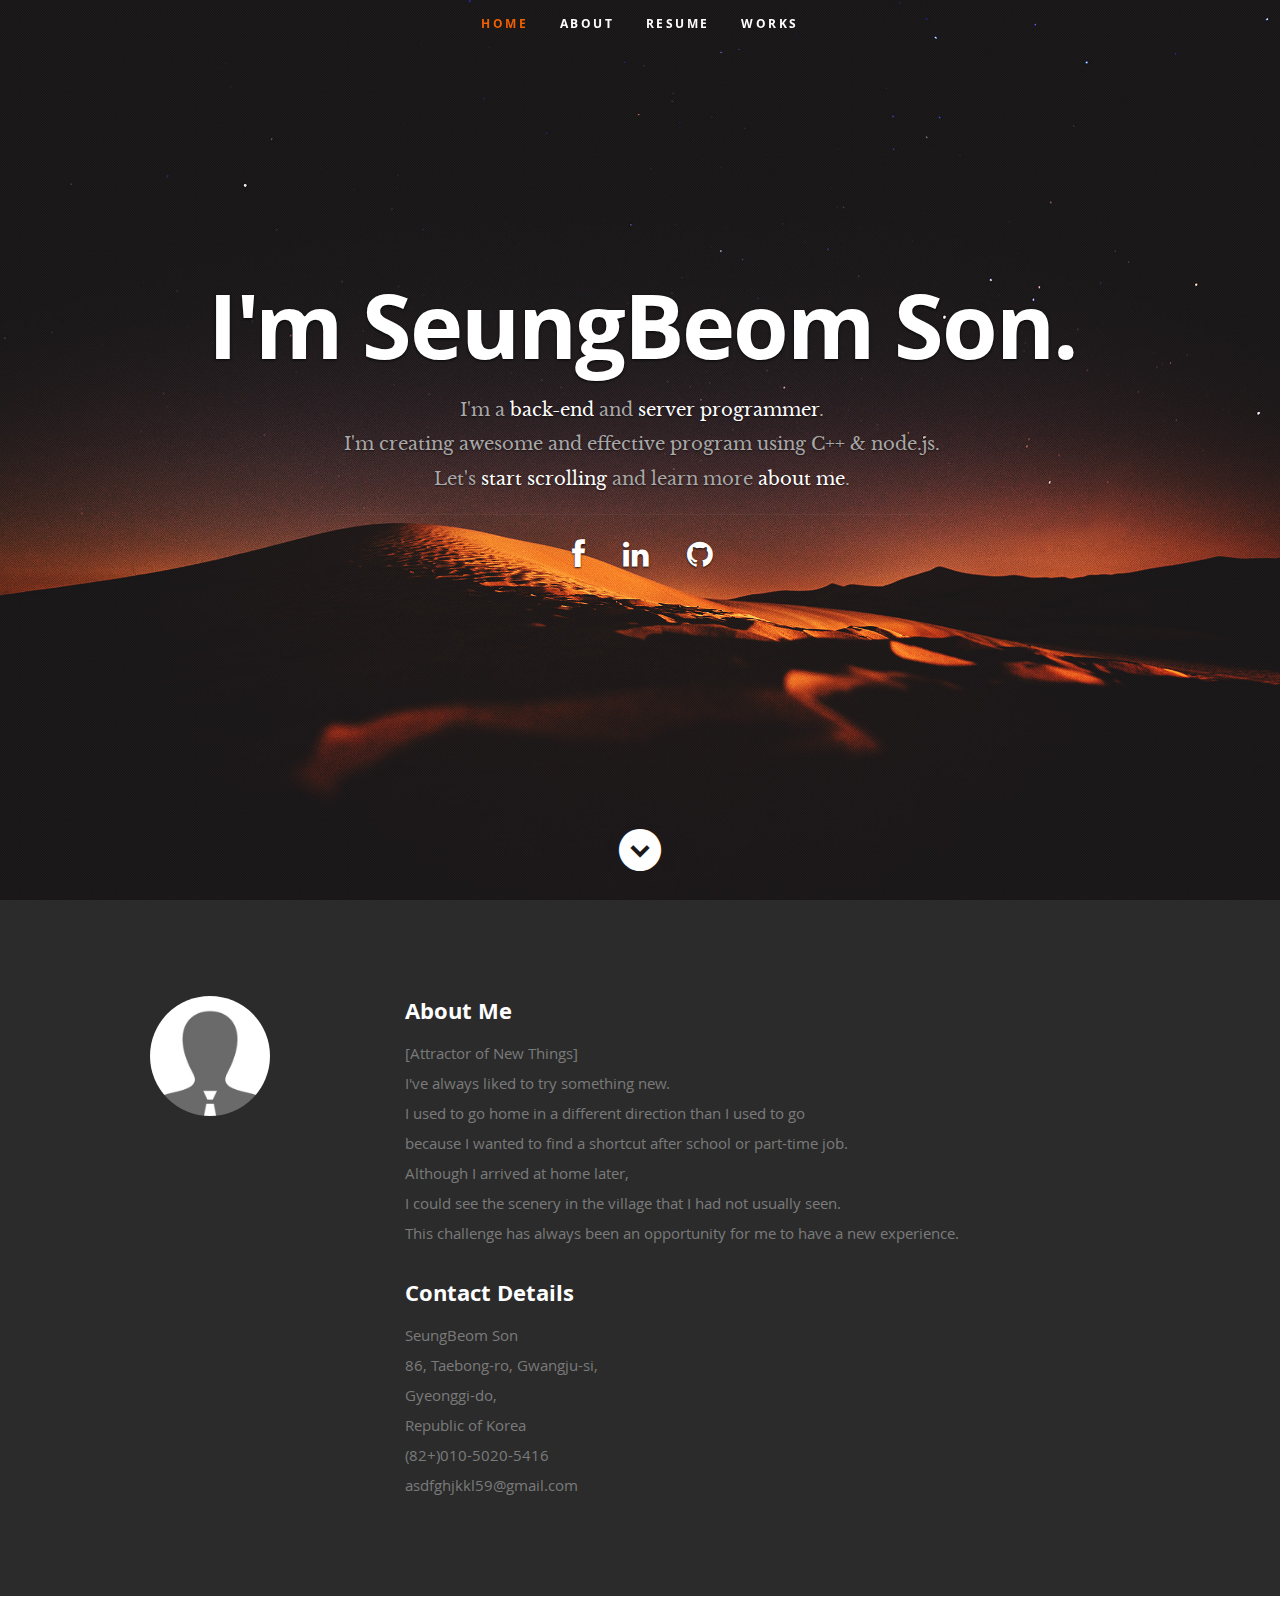
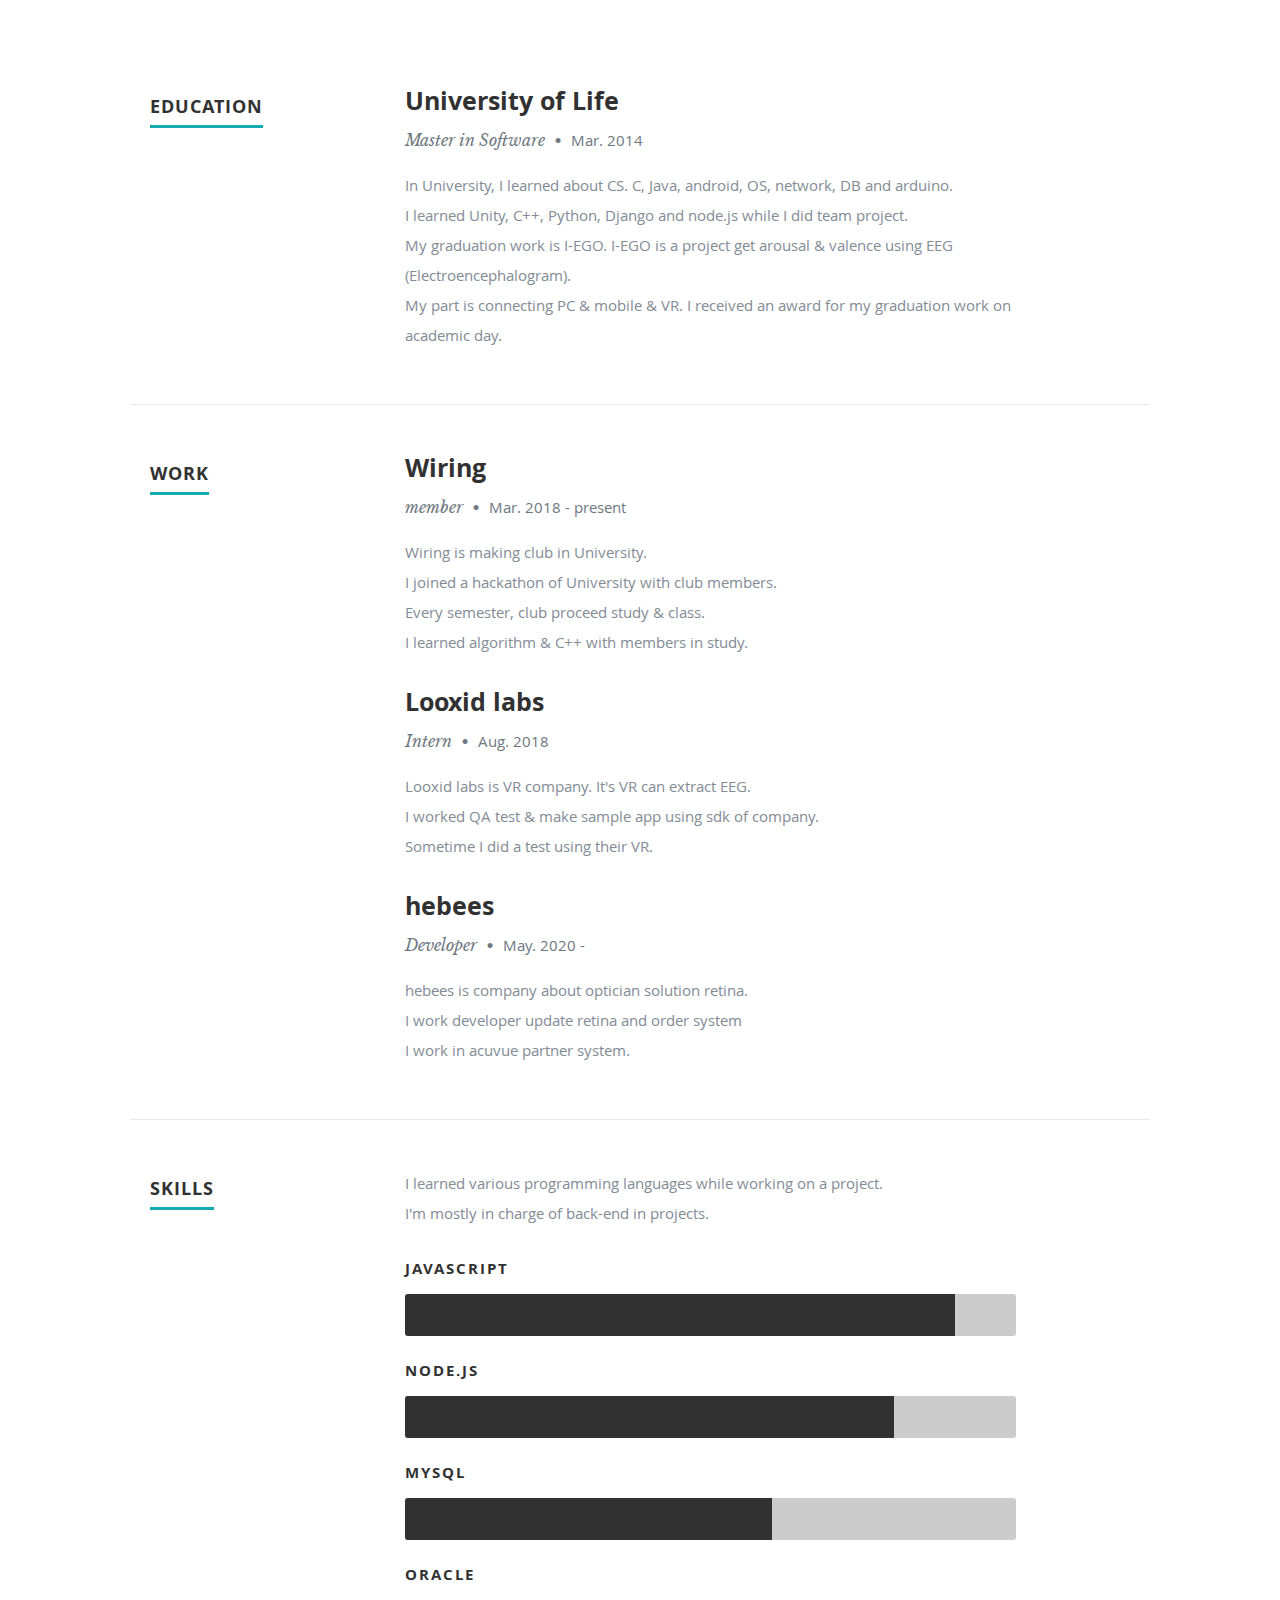
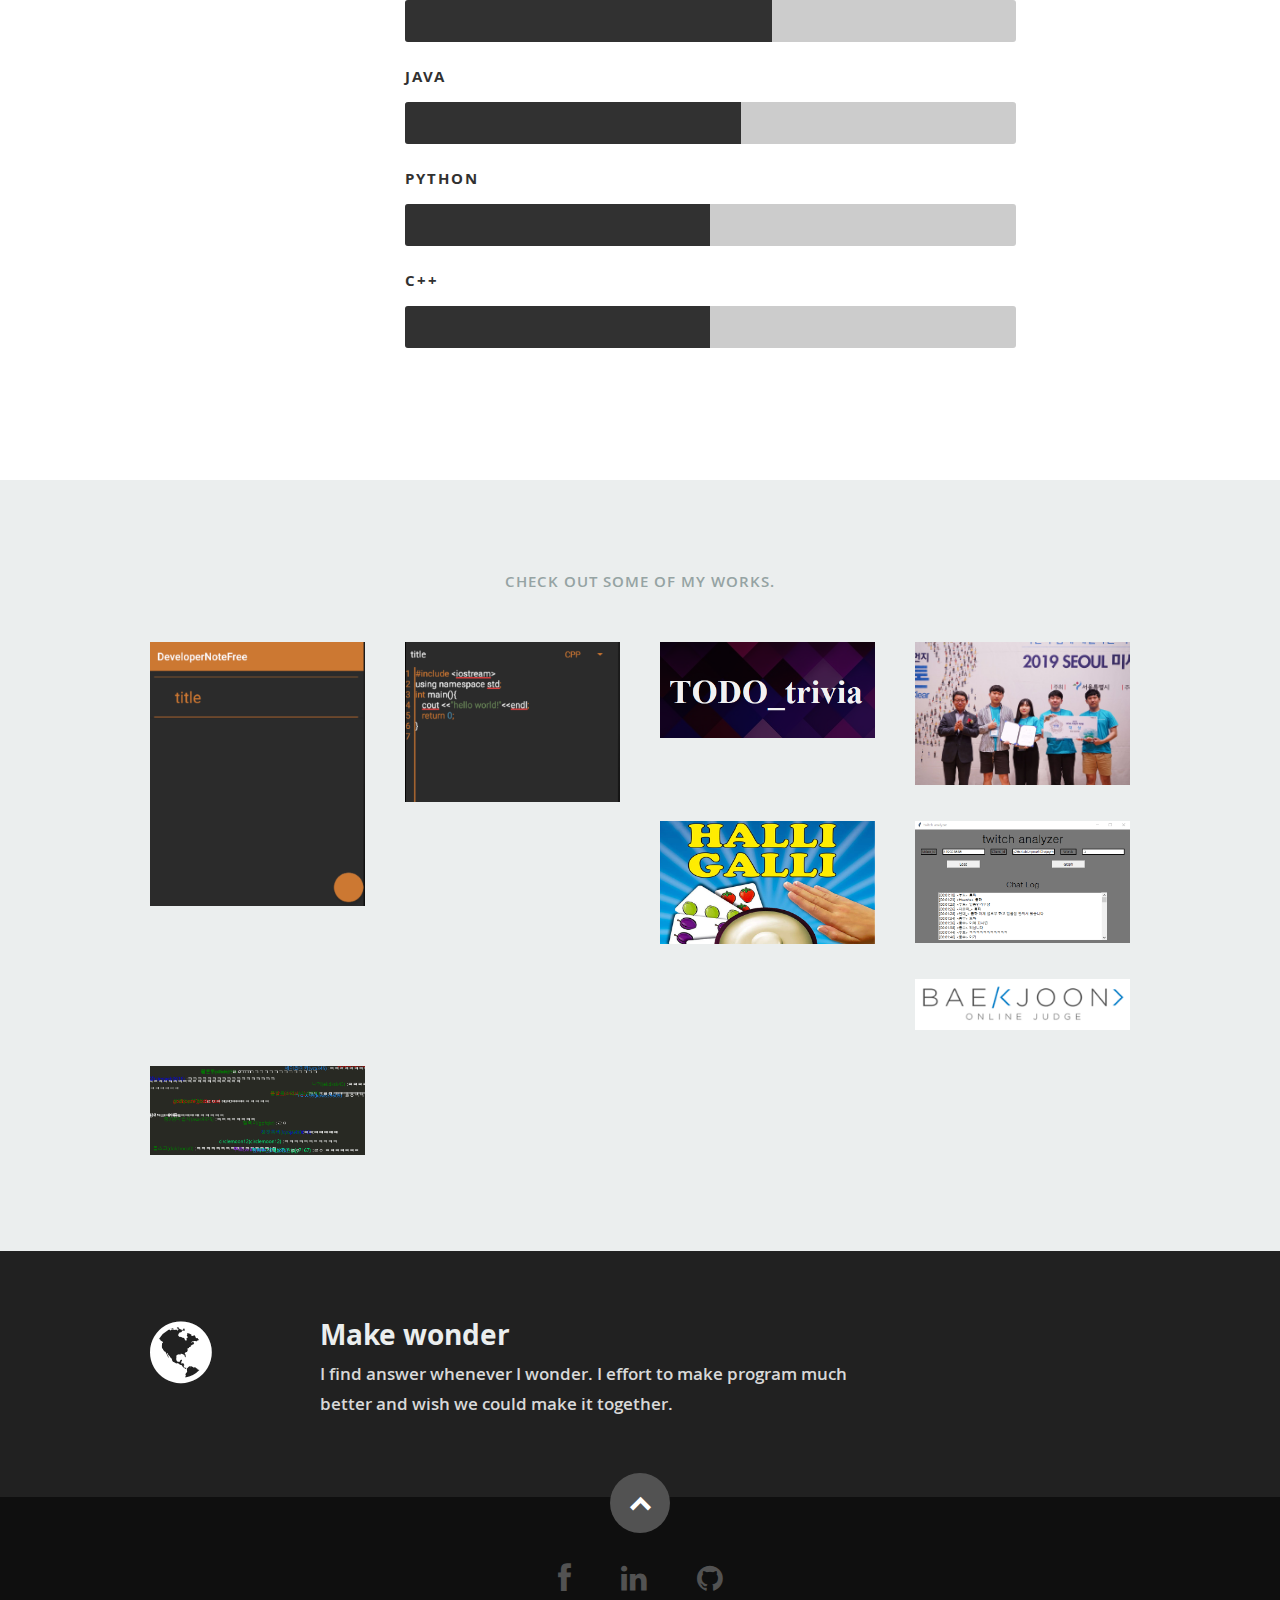
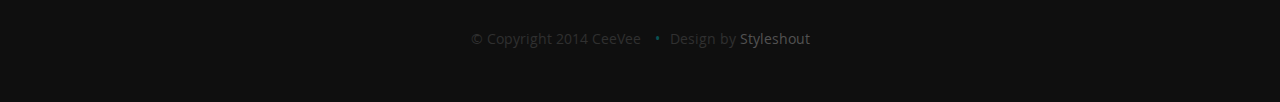
<file: index.html>
<!DOCTYPE html>
<!--[if lt IE 8 ]><html class="no-js ie ie7" lang="en"> <![endif]-->
<!--[if IE 8 ]><html class="no-js ie ie8" lang="en"> <![endif]-->
<!--[if (gte IE 8)|!(IE)]><!--><html class="no-js" lang="en"> <!--<![endif]-->
<head>
  <!--- Basic Page Needs================================================== -->
  <meta charset="utf-8">
	<title>asdfghjkkl11</title>
	<meta name="description" content="">
	<meta name="author" content="">
  <!-- Mobile Specific Metas================================================== -->
	<meta name="viewport" content="width=device-width, initial-scale=1, maximum-scale=1">

	<!-- CSS================================================== -->
  <link rel="stylesheet" href="css/default.css">
	<link rel="stylesheet" href="css/layout.css">
  <link rel="stylesheet" href="css/media-queries.css">
  <link rel="stylesheet" href="css/magnific-popup.css">
  <!-- Script================================================== -->
	<script src="js/modernizr.js"></script>
  <!-- Favicons================================================== -->
	<link rel="shortcut icon" href="favicon.png" >
</head>
<body>
  <!-- Header================================================== -->
  <header id="home">
    <nav id="nav-wrap">
      <a class="mobile-btn" href="#nav-wrap" title="Show navigation">Show navigation</a>
      <a class="mobile-btn" href="#" title="Hide navigation">Hide navigation</a>
      <ul id="nav" class="nav">
        <li class="current">
          <a class="smoothscroll" href="#home">Home</a>
        </li>
        <li>
          <a class="smoothscroll" href="#about">About</a>
        </li>
        <li>
          <a class="smoothscroll" href="#resume">Resume</a>
        </li>
        <li>
          <a class="smoothscroll" href="#portfolio">Works</a>
        </li>
      </ul> <!-- end #nav -->
    </nav> <!-- end #nav-wrap -->
    <div class="row banner">
      <div class="banner-text">
        <h1 class="responsive-headline">I'm SeungBeom Son.</h1>
        <h3>I'm a <span>back-end</span> and <span>server</span> <span>programmer</span>.</h3>
        <h3>I'm creating awesome and effective program using C++ & node.js.</h3>
        <h3> Let's <a class="smoothscroll" href="#about">start scrolling</a> and learn more <a class="smoothscroll" href="#about">about me</a>.</h3>
        <hr/>
        <ul class="social">
          <li>
            <a href="https://www.facebook.com/profile.php?id=100003039137274">
              <i class="fa fa-facebook"></i>
            </a>
          </li>
          <li>
            <a href="https://www.linkedin.com/in/승범-손-65b756199/">
              <i class="fa fa-linkedin"></i>
            </a>
          </li>
          <li>
            <a href="https://github.com/asdfghjkkl11">
              <i class="fa fa-github"></i>
            </a>
          </li>
        </ul>
      </div>
    </div>
    <p class="scrolldown">
      <a class="smoothscroll" href="#about">
        <i class="icon-down-circle"></i>
      </a>
    </p>
  </header> <!-- Header End -->
  <!-- About Section================================================== -->
  <section id="about">
    <div class="row">
      <div class="three columns">
        <img class="profile-pic"  src="images/profilepic.jpg" alt="" />
      </div>
      <div class="nine columns main-col">
        <h2>About Me</h2>
        <p>
		[Attractor of New Things]<br>
		I've always liked to try something new.<br>
		I used to go home in a different direction than I used to go <br>
		because I wanted to find a shortcut after school or part-time job. <br>
		Although I arrived at home later, <br>
		I could see the scenery in the village that I had not usually seen. <br>
		This challenge has always been an opportunity for me to have a new experience.
        </p>
        <div class="row">
           <div class="columns contact-details">
              <h2>Contact Details</h2>
              <p class="address">
                <span>SeungBeom Son</span><br>
                <span>86, Taebong-ro, Gwangju-si, Gyeonggi-do,<br> Republic of Korea</span><br>
                <span>(82+)010-5020-5416</span><br>
                <span>asdfghjkkl59@gmail.com</span>
              </p>
            </div>
	<!--
            <div class="columns download">
              <p>
                <a href="#" class="button"><i class="fa fa-download"></i>Download Resume</a>
              </p>
            </div>
	-->
          </div> <!-- end row -->
        </div> <!-- end .main-col -->
      </div>
    </section> <!-- About Section End-->
    <!-- Resume Section================================================== -->
    <section id="resume">
    <!-- Education -->
    <div class="row education">
      <div class="three columns header-col">
        <h1><span>Education</span></h1>
      </div>
      <div class="nine columns main-col">
        <div class="row item">
          <div class="twelve columns">
            <h3>University of Life</h3>
            <p class="info">Master in Software <span>&bull;</span> <em class="date">Mar. 2014</em></p>
            <p>
              In University, I learned about CS. C, Java, android, OS, network, DB and arduino.<br>
              I learned Unity, C++, Python, Django and node.js while I did team project.<br>
              My graduation work is I-EGO. I-EGO is a project get arousal & valence using EEG (Electroencephalogram).<br>
              My part is connecting PC & mobile & VR. I received an award for my graduation work on academic day.<br>
            </p>
          </div>
        </div> <!-- item end -->
      </div> <!-- main-col end -->
    </div> <!-- End Education -->
    <!-- Work -->
    <div class="row work">
      <div class="three columns header-col">
        <h1><span>Work</span></h1>
      </div>
      <div class="nine columns main-col">
        <div class="row item">
          <div class="twelve columns">
            <h3>Wiring</h3>
            <p class="info">member <span>&bull;</span> <em class="date">Mar. 2018 - present</em></p>
            <p>
              Wiring is making club in University.<br>
              I joined a hackathon of University with club members.<br>
              Every semester, club proceed study & class.<br>
              I learned algorithm & C++ with members in study.
            </p>
          </div>
        </div> <!-- item end -->
        <div class="row item">
          <div class="twelve columns">
            <h3>Looxid labs</h3>
            <p class="info">Intern <span>&bull;</span> <em class="date">Aug. 2018</em></p>
            <p>
              Looxid labs is VR company. It's VR can extract EEG.<br>
              I worked QA test & make sample app using sdk of company.<br>
              Sometime I did a test using their VR.
            </p>
          </div>
        </div> <!-- item end -->
        <div class="row item">
          <div class="twelve columns">
            <h3>hebees</h3>
            <p class="info">Developer <span>&bull;</span> <em class="date">May. 2020 - </em></p>
            <p>
              hebees is company about optician solution retina.<br>
              I work developer update retina and order system<br>
              I work in acuvue partner system.
            </p>
          </div>
        </div> <!-- item end -->
      </div> <!-- main-col end -->
    </div> <!-- End Work -->
    <!-- Skills -->
    <div class="row skill">
      <div class="three columns header-col">
        <h1><span>Skills</span></h1>
      </div>
      <div class="nine columns main-col">
        <p>
          I learned various programming languages while working on a project.<br>
          I'm mostly in charge of back-end in projects.
        </p>
        <div class="bars">
          <ul class="skills">
            <li>
              <span class="bar-expand css"></span>
              <em>Javascript</em>
            </li>
            <li>
              <span class="bar-expand html5"></span>
              <em>node.js</em>
            </li>
            <li>
              <span class="bar-expand photoshop"></span>
              <em>Mysql</em>
            </li>
            <li>
              <span class="bar-expand photoshop"></span>
              <em>Oracle</em>
            </li>
            <li>
              <span class="bar-expand illustrator"></span>
              <em>Java</em>
            </li>
						<li>
              <span class="bar-expand wordpress"></span>
              <em>Python</em>
            </li>
            <li>
              <span class="bar-expand jquery"></span>
              <em>C++</em>
            </li>
          </ul>
        </div><!-- end skill-bars -->
      </div> <!-- main-col end -->
    </div> <!-- End skills -->
  </section> <!-- Resume Section End-->
  <!-- Portfolio Section================================================== -->
  <section id="portfolio">
    <div class="row">
      <div class="twelve columns collapsed">
        <h1>Check Out Some of My Works.</h1>
        <!-- portfolio-wrapper -->
        <div id="portfolio-wrapper" class="bgrid-quarters s-bgrid-thirds cf">
          <div class="columns portfolio-item">
            <div class="item-wrap">
              <a href="#modal-02" title="">
                <img alt="" src="images/portfolio/DNF.PNG">
                <div class="overlay">
                  <div class="portfolio-item-meta">
                    <h5>DeveloperNoteFree</h5>
                    <p>Android</p>
                  </div>
                </div>
                <div class="link-icon">
                  <i class="icon-plus"></i>
                </div>
              </a>
            </div>
          </div> <!-- item end -->
          <div class="columns portfolio-item">
            <div class="item-wrap">
              <a href="#modal-01" title="">
                <img alt="" src="images/portfolio/codeview.PNG">
                <div class="overlay">
                  <div class="portfolio-item-meta">
                    <h5>CodeView</h5>
                    <p>Android</p>
                  </div>
                </div>
                <div class="link-icon">
                  <i class="icon-plus"></i>
                </div>
              </a>
            </div>
          </div> <!-- item end -->
          <div class="columns portfolio-item">
            <div class="item-wrap">
              <a href="#modal-03" title="">
                <img alt="" src="images/portfolio/TODO.PNG">
                <div class="overlay">
                  <div class="portfolio-item-meta">
                    <h5>TODO_trivia</h5>
                    <p>node.js</p>
                  </div>
                </div>
                <div class="link-icon">
                  <i class="icon-plus"></i>
                </div>
              </a>
            </div>
          </div> <!-- item end -->
          <div class="columns portfolio-item">
            <div class="item-wrap">
              <a href="#modal-04" title="">
                <img alt="" src="images/portfolio/soom.jpg">
                <div class="overlay">
                  <div class="portfolio-item-meta">
                    <h5>Soom</h5>
                    <p>node.js & Android</p>
                  </div>
                </div>
                <div class="link-icon">
                  <i class="icon-plus"></i>
                </div>
              </a>
            </div>
          </div> <!-- item end -->
          <div class="columns portfolio-item">
            <div class="item-wrap">
              <a href="#modal-07" title="">
                <img alt="" src="images/portfolio/pygame.jpg">
                <div class="overlay">
                  <div class="portfolio-item-meta">
                    <h5>Pygame projects</h5>
                    <p>Python</p>
                  </div>
                </div>
                <div class="link-icon"><i class="icon-plus"></i></div>
              </a>
            </div>
          </div> <!-- item end -->

          <div class="columns portfolio-item">
            <div class="item-wrap">
              <a href="#modal-06" title="">
                <img alt="" src="images/portfolio/TCA.PNG">
                <div class="overlay">
                  <div class="portfolio-item-meta">
                    <h5>Twitch Chat Analyzer</h5>
                    <p>Python</p>
                  </div>
                </div>
                <div class="link-icon"><i class="icon-plus"></i></div>
              </a>
            </div>
          </div> <!-- item end -->
          <div class="columns portfolio-item">
            <div class="item-wrap">
              <a href="#modal-05" title="">
                <img alt="" src="images/portfolio/algorithm.PNG">
                <div class="overlay">
                  <div class="portfolio-item-meta">
                    <h5>Alogrithm</h5>
                    <p>C++</p>
                  </div>
                </div>
                <div class="link-icon"><i class="icon-plus"></i></div>
              </a>
            </div>
          </div> <!-- item end -->
          <div class="columns portfolio-item">
            <div class="item-wrap">
              <a href="#modal-08" title="">
                <img alt="" src="images/portfolio/TwitchChatBox.PNG">
                <div class="overlay">
                  <div class="portfolio-item-meta">
                    <h5>TwitchChatBox</h5>
                    <p>C#</p>
                  </div>
                </div>
                <div class="link-icon"><i class="icon-plus"></i></div>
              </a>
            </div>
          </div> <!-- item end -->
        </div> <!-- portfolio-wrapper end -->
      </div> <!-- twelve columns end -->
      <!-- Modal Popup -->
      <div id="modal-01" class="popup-modal mfp-hide">
        <img class="scale-with-grid" src="images/portfolio/modals/m-codeview.jpg" alt="" />
        <div class="description-box">
          <h4>CodeView</h4>
          <p>CodeView extended from ScrollView.</p>
          <span class="categories">
            <i class="fa fa-tag"></i>
            Android, codeview, library
          </span>
        </div>
        <div class="link-box">
          <a href="https://github.com/asdfghjkkl11/CodeView" target="_blank">Details</a>
		      <a class="popup-modal-dismiss">Close</a>
        </div>
      </div><!-- modal-01 End -->
      <div id="modal-02" class="popup-modal mfp-hide">
        <img class="scale-with-grid" src="images/portfolio/modals/m-DNF.jpg" alt="" />
        <div class="description-box">
          <h4>DeveloperNoteFree</h4>
          <p>Note application of the developer, by the developer, for the developer.</p>
          <span class="categories">
            <i class="fa fa-tag"></i>
            Android, note, application
          </span>
        </div>
        <div class="link-box">
          <a href="https://github.com/asdfghjkkl11/DeveloperNoteFree" target="_blank">Details</a>
		      <a class="popup-modal-dismiss">Close</a>
        </div>
      </div><!-- modal-02 End -->
      <div id="modal-03" class="popup-modal mfp-hide">
        <img class="scale-with-grid" src="images/portfolio/modals/m-TODO.PNG" alt="" />
        <div class="description-box">
          <h4>TODO_trivia</h4>
			    <p>web site can edit TODO-list.</p>
          <span class="categories">
            <i class="fa fa-tag"></i>
            node.js, todo list, Web
          </span>
        </div>
        <div class="link-box">
          <a href="https://github.com/asdfghjkkl11/TODO_trivia" target="_blank">Details</a>
          <a class="popup-modal-dismiss">Close</a>
        </div>
      </div><!-- modal-03 End -->
      <div id="modal-04" class="popup-modal mfp-hide">
        <img class="scale-with-grid" src="images/portfolio/modals/m-soom.jpg" alt="" />
        <div class="description-box">
          <h4>Soom</h4>
          <p>2019 Seoul fine dust Hackathon, point system bring a virtuous circle.</p>
          <span class="categories">
            <i class="fa fa-tag"></i>
            Hackathon, Android, node.js
          </span>
        </div>
        <div class="link-box">
          <a href="https://github.com/soom-swdm" target="_blank">Details</a>
		      <a class="popup-modal-dismiss">Close</a>
        </div>
      </div><!-- modal-04 End -->
      <div id="modal-05" class="popup-modal mfp-hide">
        <img class="scale-with-grid" src="images/portfolio/modals/m-algorithm.PNG" alt="" />
        <div class="description-box">
          <h4>Algorithm</h4>
          <p>Algoritm I solved.</p>
          <span class="categories">
            <i class="fa fa-tag"></i>
            Algorithm, Beakjoon, Leetcode, SWEA, codeground
          </span>
        </div>
        <div class="link-box">
          <a href="https://github.com/asdfghjkkl11/algorythm" target="_blank">Details</a>
          <a class="popup-modal-dismiss">Close</a>
        </div>
      </div><!-- modal-05 End -->
      <div id="modal-06" class="popup-modal mfp-hide">
        <img class="scale-with-grid" src="images/portfolio/modals/m-TCA.PNG" alt="" />
        <div class="description-box">
          <h4>Twitch Chat Analyzer</h4>
          <p>analyze when viewers enter certain words at a lot.</p>
          <span class="categories">
            <i class="fa fa-tag"></i>
            Python, twitchAPI
          </span>
        </div>
        <div class="link-box">
          <a href="https://github.com/asdfghjkkl11/twitch_chat_analyzer" target="_blank">Details</a>
          <a class="popup-modal-dismiss">Close</a>
        </div>
      </div><!-- modal-06 End -->
      <div id="modal-07" class="popup-modal mfp-hide">
        <img class="scale-with-grid" src="images/portfolio/modals/m-pygame.jpg" alt="" />
        <div class="description-box">
          <h4>Pygame projects</h4>
          <p>make games using pygame library.</p>
          <span class="categories">
            <i class="fa fa-tag"></i>
            Python, pygame, halligalli, onecard
          </span>
        </div>
        <div class="link-box">
          <a href="https://github.com/Wiring-Python" target="_blank">Details</a>
          <a class="popup-modal-dismiss">Close</a>
        </div>
      </div><!-- modal-07 End -->
      <div id="modal-08" class="popup-modal mfp-hide">
        <img class="scale-with-grid" src="images/portfolio/modals/m-TwitchChatBox.PNG" alt="" />
        <div class="description-box">
          <h4>TwitchChatBox</h4>
          <p>Flying twitch chat</p>
          <span class="categories">
            <i class="fa fa-tag"></i>
            C#
          </span>
        </div>
        <div class="link-box">
          it was private yet
          <!--<a href="https://github.com/asdfghjkkl11/TwitchChatBox" target="_blank">Details</a>-->
          <a class="popup-modal-dismiss">Close</a>
        </div>
      </div><!-- modal-08 End -->
    </div> <!-- row End -->
  </section> <!-- Portfolio Section End-->
  <!-- Call-To-Action Section================================================== -->
  <section id="call-to-action">
    <div class="row">
      <div class="two columns header-col">
        <h1>
          <span>Get Hosting.</span>
        </h1>
      </div>
      <div class="seven columns">
        <h2>
          <span class="lead">Make wonder</span>
        </h2>
        <p>
          <span class="lead">
            I find answer whenever I wonder.
            I effort to make program much better and wish we could make it together.
          </span>
        </p>
      </div>
      <div class="three columns action">
      </div>
    </div>
  </section> <!-- Call-To-Action Section End-->
  <!-- Testimonials Section ================================================== -->
  <!--
  <section id="testimonials">
    <div class="text-container">
      <div class="row">
        <div class="two columns header-col">
          <h1><span>Client Testimonials</span></h1>
        </div>
        <div class="ten columns flex-container">
          <div class="flexslider">
            <ul class="slides">
              <li>
                <blockquote>
                  <p>
                    Your work is going to fill a large part of your life, and the only way to be truly satisfied is
                    to do what you believe is great work. And the only way to do great work is to love what you do.
                    If you haven't found it yet, keep looking. Don't settle. As with all matters of the heart, you'll know when you find it.
                  </p>
                  <cite>Steve Jobs</cite>
                </blockquote>
              </li> <!- - slide ends - ->
              <li>
                <blockquote>
                  <p>
                    This is Photoshop's version  of Lorem Ipsum. Proin gravida nibh vel velit auctor aliquet.
                    Aenean sollicitudin, lorem quis bibendum auctor, nisi elit consequat ipsum, nec sagittis sem
                    nibh id elit. Duis sed odio sit amet nibh vulputate cursus a sit amet mauris.
                  </p>
                  <cite>Mr. Adobe</cite>
                </blockquote>
              </li> <!- - slide ends - ->
            </ul>
          </div> <!- - div.flexslider ends - ->
        </div> <!- - div.flex-container ends - ->
      </div> <!- - row ends - ->
    </div>  <!- - text-container ends - ->
  </section> <!- - Testimonials Section End- ->
  -->
 <!-- footer================================================== -->
 <footer>
   <div class="row">
     <div class="twelve columns">
       <ul class="social-links">
         <li>
           <a href="https://www.facebook.com/profile.php?id=100003039137274">
             <i class="fa fa-facebook"></i>
           </a>
         </li>
         <li>
           <a href="https://www.linkedin.com/in/승범-손-65b756199/">
             <i class="fa fa-linkedin"></i>
           </a>
         </li>
         <li>
           <a href="https://github.com/asdfghjkkl11">
             <i class="fa fa-github"></i>
           </a>
         </li>
       </ul>
       <ul class="copyright">
         <li>&copy; Copyright 2014 CeeVee</li>
         <li>Design by <a href="http://www.styleshout.com/" title="Styleshout" target="_blank">Styleshout</a></li>
       </ul>
     </div>
     <div id="go-top">
       <a class="smoothscroll" title="Back to Top" href="#home">
         <i class="icon-up-open"></i>
       </a>
     </div>
   </div>
 </footer> <!-- Footer End-->
 <!-- Java Script================================================== -->
 <script src="http://ajax.googleapis.com/ajax/libs/jquery/1.10.2/jquery.min.js"></script>
 <script>window.jQuery || document.write('<script src="js/jquery-1.10.2.min.js"><\/script>')</script>
 <script type="text/javascript" src="js/jquery-migrate-1.2.1.min.js"></script>
 <script src="js/jquery.flexslider.js"></script>
 <script src="js/waypoints.js"></script>
 <script src="js/jquery.fittext.js"></script>
 <script src="js/magnific-popup.js"></script>
 <script src="js/init.js"></script>
</body>
</html>
</file>
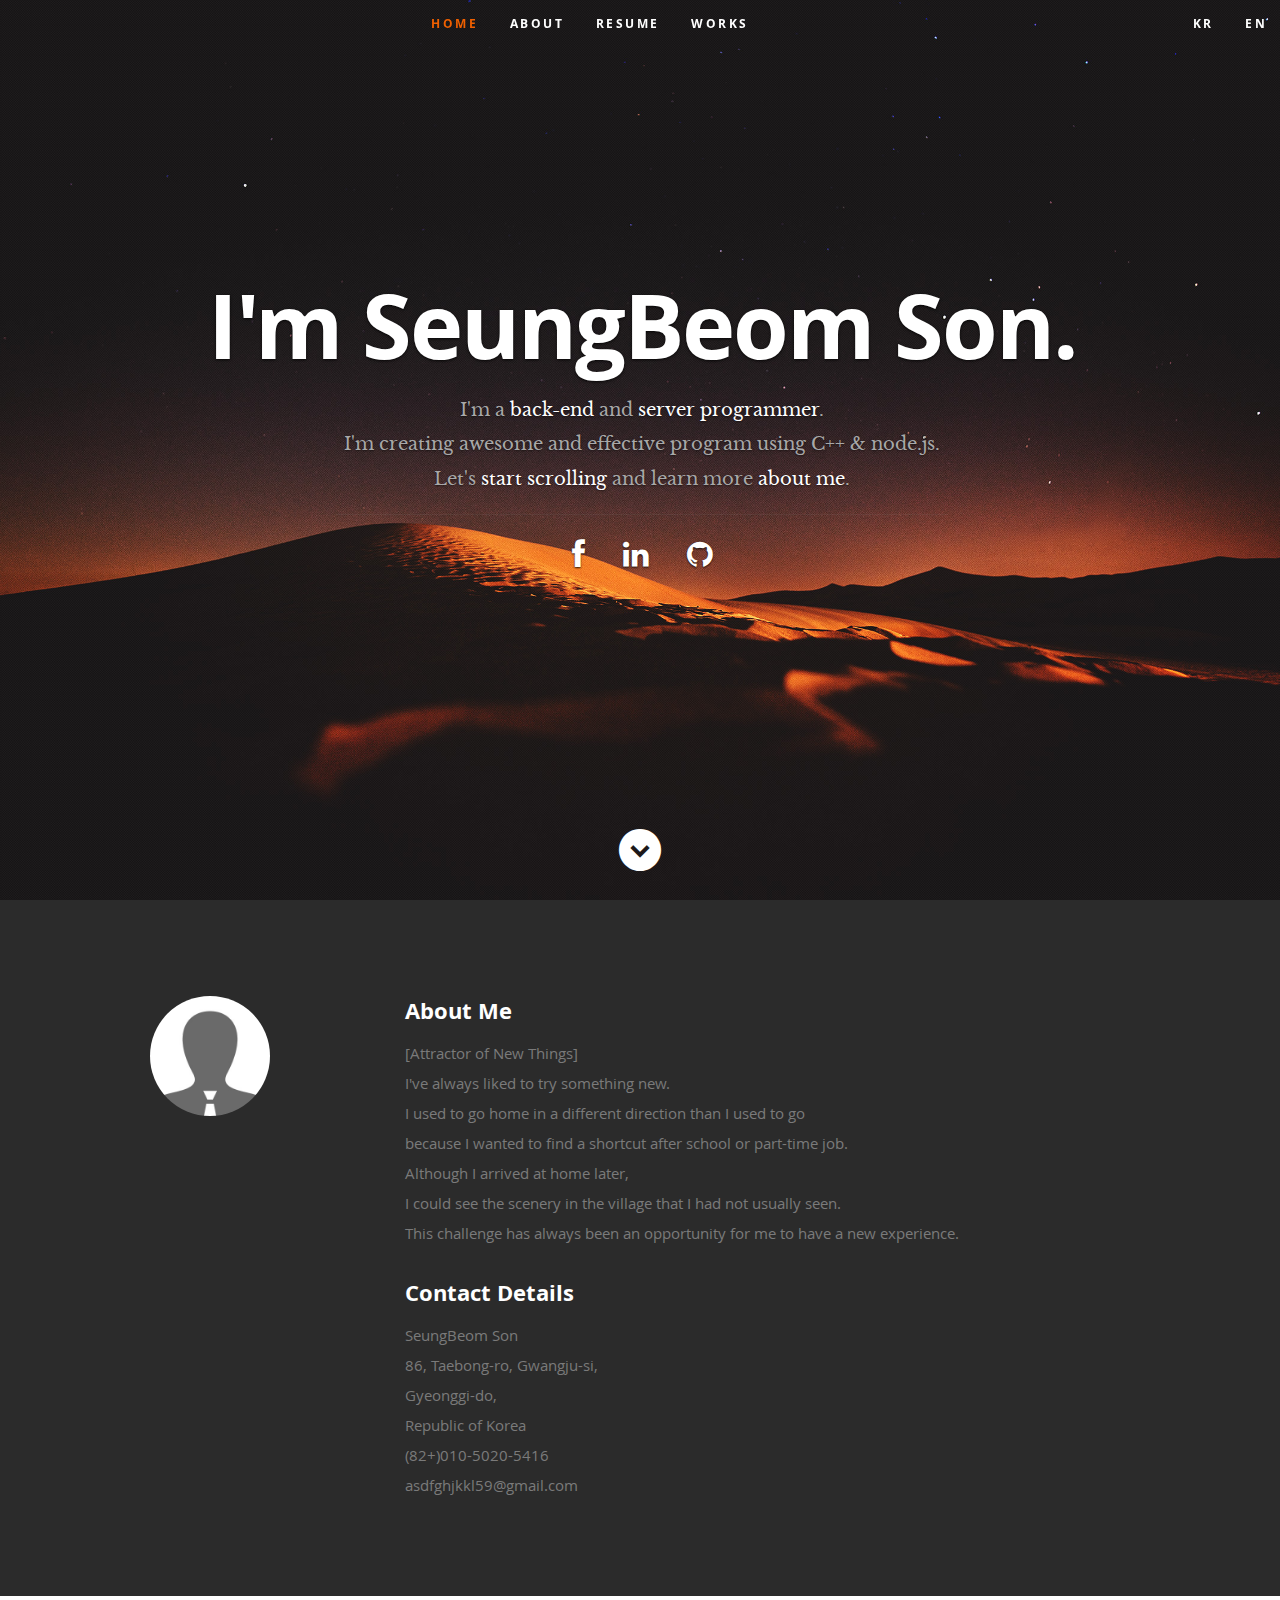
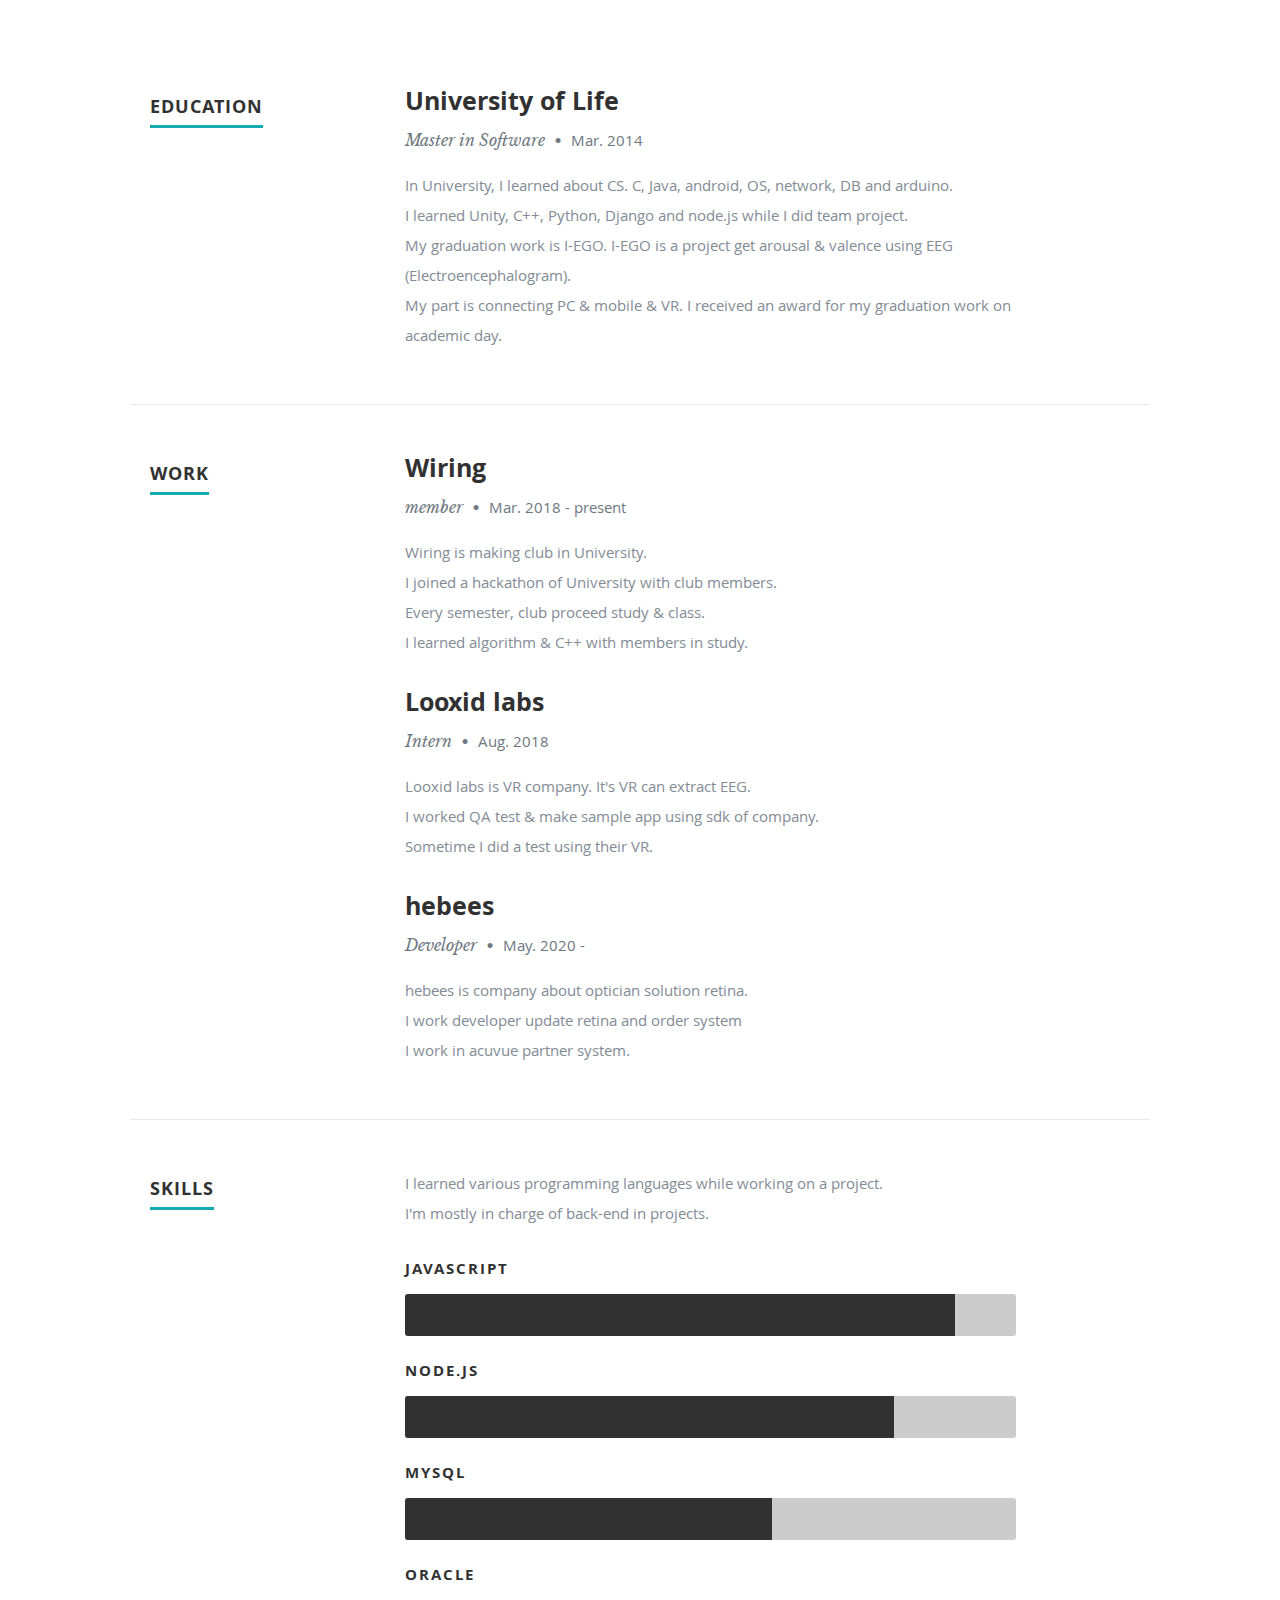
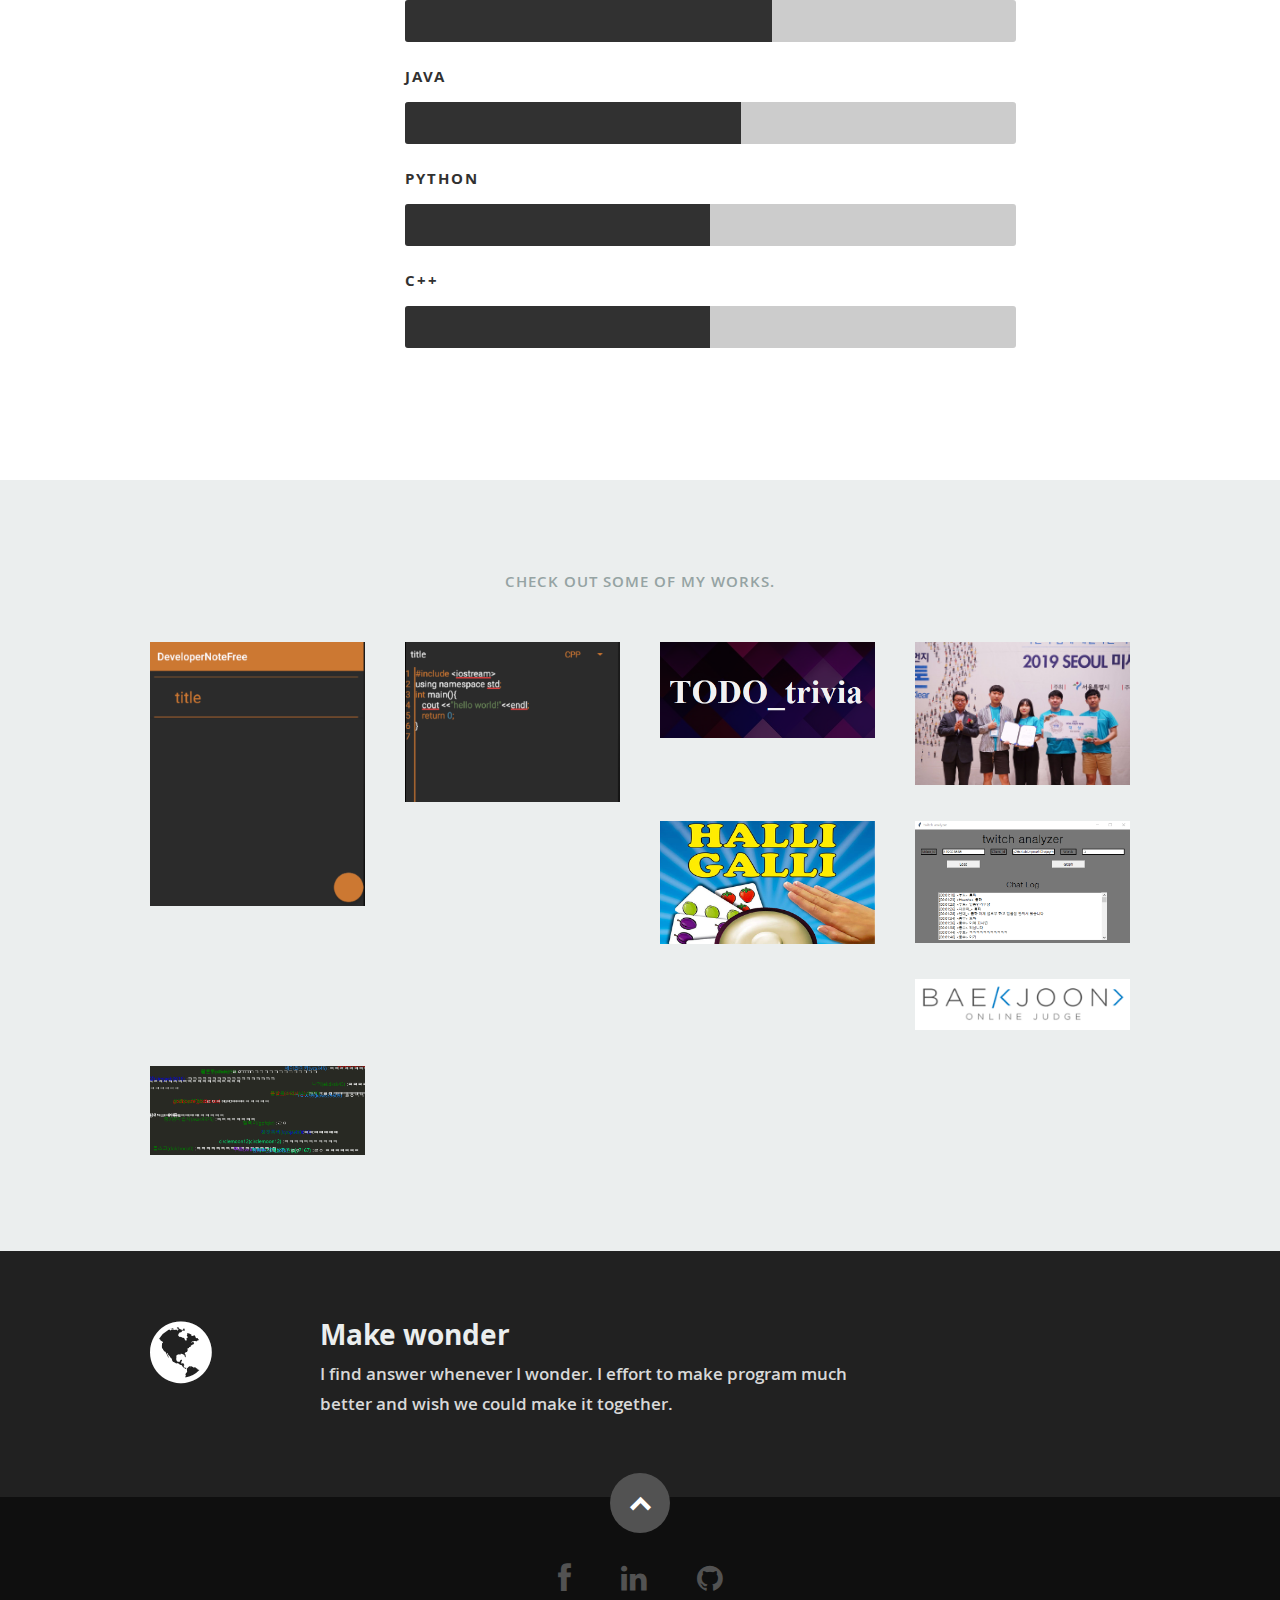
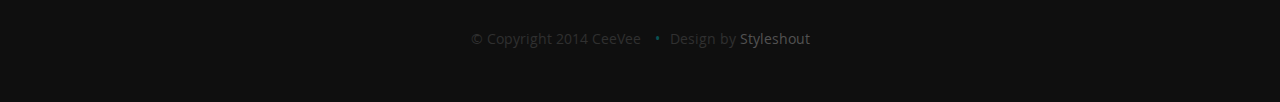
<file: index_en.html>
<!DOCTYPE html>
<!--[if lt IE 8 ]><html class="no-js ie ie7" lang="en"> <![endif]-->
<!--[if IE 8 ]><html class="no-js ie ie8" lang="en"> <![endif]-->
<!--[if (gte IE 8)|!(IE)]><!--><html class="no-js" lang="en"> <!--<![endif]-->
<head>
  <!--- Basic Page Needs================================================== -->
  <meta charset="utf-8">
	<title>asdfghjkkl11</title>
	<meta name="description" content="">
	<meta name="author" content="">
  <!-- Mobile Specific Metas================================================== -->
	<meta name="viewport" content="width=device-width, initial-scale=1, maximum-scale=1">

	<!-- CSS================================================== -->
  <link rel="stylesheet" href="css/default.css">
	<link rel="stylesheet" href="css/layout.css">
  <link rel="stylesheet" href="css/media-queries.css">
  <link rel="stylesheet" href="css/magnific-popup.css">
  <!-- Script================================================== -->
	<script src="js/modernizr.js"></script>
  <!-- Favicons================================================== -->
	<link rel="shortcut icon" href="favicon.png" >
</head>
<body>
  <!-- Header================================================== -->
  <header id="home">
    <nav id="nav-wrap">
      <a class="mobile-btn" href="#nav-wrap" title="Show navigation">Show navigation</a>
      <a class="mobile-btn" href="#" title="Hide navigation">Hide navigation</a>
      <ul id="nav" class="nav">
        <li class="current">
          <a class="smoothscroll" href="#home">Home</a>
        </li>
        <li>
          <a class="smoothscroll" href="#about">About</a>
        </li>
        <li>
          <a class="smoothscroll" href="#resume">Resume</a>
        </li>
        <li>
          <a class="smoothscroll" href="#portfolio">Works</a>
        </li>
        <li style="float: right">
          <a href="./index.html">KR</a>
          <a href="./index_en.html">EN</a>
        </li>
      </ul> <!-- end #nav -->
    </nav> <!-- end #nav-wrap -->
    <div class="row banner">
      <div class="banner-text">
        <h1 class="responsive-headline">I'm SeungBeom Son.</h1>
        <h3>I'm a <span>back-end</span> and <span>server</span> <span>programmer</span>.</h3>
        <h3>I'm creating awesome and effective program using C++ & node.js.</h3>
        <h3> Let's <a class="smoothscroll" href="#about">start scrolling</a> and learn more <a class="smoothscroll" href="#about">about me</a>.</h3>
        <hr/>
        <ul class="social">
          <li>
            <a href="https://www.facebook.com/profile.php?id=100003039137274">
              <i class="fa fa-facebook"></i>
            </a>
          </li>
          <li>
            <a href="https://www.linkedin.com/in/승범-손-65b756199/">
              <i class="fa fa-linkedin"></i>
            </a>
          </li>
          <li>
            <a href="https://github.com/asdfghjkkl11">
              <i class="fa fa-github"></i>
            </a>
          </li>
        </ul>
      </div>
    </div>
    <p class="scrolldown">
      <a class="smoothscroll" href="#about">
        <i class="icon-down-circle"></i>
      </a>
    </p>
  </header> <!-- Header End -->
  <!-- About Section================================================== -->
  <section id="about">
    <div class="row">
      <div class="three columns">
        <img class="profile-pic"  src="images/profilepic.jpg" alt="" />
      </div>
      <div class="nine columns main-col">
        <h2>About Me</h2>
        <p>
		[Attractor of New Things]<br>
		I've always liked to try something new.<br>
		I used to go home in a different direction than I used to go <br>
		because I wanted to find a shortcut after school or part-time job. <br>
		Although I arrived at home later, <br>
		I could see the scenery in the village that I had not usually seen. <br>
		This challenge has always been an opportunity for me to have a new experience.
        </p>
        <div class="row">
           <div class="columns contact-details">
              <h2>Contact Details</h2>
              <p class="address">
                <span>SeungBeom Son</span><br>
                <span>86, Taebong-ro, Gwangju-si, Gyeonggi-do,<br> Republic of Korea</span><br>
                <span>(82+)010-5020-5416</span><br>
                <span>asdfghjkkl59@gmail.com</span>
              </p>
            </div>
	<!--
            <div class="columns download">
              <p>
                <a href="#" class="button"><i class="fa fa-download"></i>Download Resume</a>
              </p>
            </div>
	-->
          </div> <!-- end row -->
        </div> <!-- end .main-col -->
      </div>
    </section> <!-- About Section End-->
    <!-- Resume Section================================================== -->
    <section id="resume">
    <!-- Education -->
    <div class="row education">
      <div class="three columns header-col">
        <h1><span>Education</span></h1>
      </div>
      <div class="nine columns main-col">
        <div class="row item">
          <div class="twelve columns">
            <h3>University of Life</h3>
            <p class="info">Master in Software <span>&bull;</span> <em class="date">Mar. 2014</em></p>
            <p>
              In University, I learned about CS. C, Java, android, OS, network, DB and arduino.<br>
              I learned Unity, C++, Python, Django and node.js while I did team project.<br>
              My graduation work is I-EGO. I-EGO is a project get arousal & valence using EEG (Electroencephalogram).<br>
              My part is connecting PC & mobile & VR. I received an award for my graduation work on academic day.<br>
            </p>
          </div>
        </div> <!-- item end -->
      </div> <!-- main-col end -->
    </div> <!-- End Education -->
    <!-- Work -->
    <div class="row work">
      <div class="three columns header-col">
        <h1><span>Work</span></h1>
      </div>
      <div class="nine columns main-col">
        <div class="row item">
          <div class="twelve columns">
            <h3>Wiring</h3>
            <p class="info">member <span>&bull;</span> <em class="date">Mar. 2018 - present</em></p>
            <p>
              Wiring is making club in University.<br>
              I joined a hackathon of University with club members.<br>
              Every semester, club proceed study & class.<br>
              I learned algorithm & C++ with members in study.
            </p>
          </div>
        </div> <!-- item end -->
        <div class="row item">
          <div class="twelve columns">
            <h3>Looxid labs</h3>
            <p class="info">Intern <span>&bull;</span> <em class="date">Aug. 2018</em></p>
            <p>
              Looxid labs is VR company. It's VR can extract EEG.<br>
              I worked QA test & make sample app using sdk of company.<br>
              Sometime I did a test using their VR.
            </p>
          </div>
        </div> <!-- item end -->
        <div class="row item">
          <div class="twelve columns">
            <h3>hebees</h3>
            <p class="info">Developer <span>&bull;</span> <em class="date">May. 2020 - </em></p>
            <p>
              hebees is company about optician solution retina.<br>
              I work developer update retina and order system<br>
              I work in acuvue partner system.
            </p>
          </div>
        </div> <!-- item end -->
      </div> <!-- main-col end -->
    </div> <!-- End Work -->
    <!-- Skills -->
    <div class="row skill">
      <div class="three columns header-col">
        <h1><span>Skills</span></h1>
      </div>
      <div class="nine columns main-col">
        <p>
          I learned various programming languages while working on a project.<br>
          I'm mostly in charge of back-end in projects.
        </p>
        <div class="bars">
          <ul class="skills">
            <li>
              <span class="bar-expand css"></span>
              <em>Javascript</em>
            </li>
            <li>
              <span class="bar-expand html5"></span>
              <em>node.js</em>
            </li>
            <li>
              <span class="bar-expand photoshop"></span>
              <em>Mysql</em>
            </li>
            <li>
              <span class="bar-expand photoshop"></span>
              <em>Oracle</em>
            </li>
            <li>
              <span class="bar-expand illustrator"></span>
              <em>Java</em>
            </li>
						<li>
              <span class="bar-expand wordpress"></span>
              <em>Python</em>
            </li>
            <li>
              <span class="bar-expand jquery"></span>
              <em>C++</em>
            </li>
          </ul>
        </div><!-- end skill-bars -->
      </div> <!-- main-col end -->
    </div> <!-- End skills -->
  </section> <!-- Resume Section End-->
  <!-- Portfolio Section================================================== -->
  <section id="portfolio">
    <div class="row">
      <div class="twelve columns collapsed">
        <h1>Check Out Some of My Works.</h1>
        <!-- portfolio-wrapper -->
        <div id="portfolio-wrapper" class="bgrid-quarters s-bgrid-thirds cf">
          <div class="columns portfolio-item">
            <div class="item-wrap">
              <a href="#modal-02" title="">
                <img alt="" src="images/portfolio/DNF.PNG">
                <div class="overlay">
                  <div class="portfolio-item-meta">
                    <h5>DeveloperNoteFree</h5>
                    <p>Android</p>
                  </div>
                </div>
                <div class="link-icon">
                  <i class="icon-plus"></i>
                </div>
              </a>
            </div>
          </div> <!-- item end -->
          <div class="columns portfolio-item">
            <div class="item-wrap">
              <a href="#modal-01" title="">
                <img alt="" src="images/portfolio/codeview.PNG">
                <div class="overlay">
                  <div class="portfolio-item-meta">
                    <h5>CodeView</h5>
                    <p>Android</p>
                  </div>
                </div>
                <div class="link-icon">
                  <i class="icon-plus"></i>
                </div>
              </a>
            </div>
          </div> <!-- item end -->
          <div class="columns portfolio-item">
            <div class="item-wrap">
              <a href="#modal-03" title="">
                <img alt="" src="images/portfolio/TODO.PNG">
                <div class="overlay">
                  <div class="portfolio-item-meta">
                    <h5>TODO_trivia</h5>
                    <p>node.js</p>
                  </div>
                </div>
                <div class="link-icon">
                  <i class="icon-plus"></i>
                </div>
              </a>
            </div>
          </div> <!-- item end -->
          <div class="columns portfolio-item">
            <div class="item-wrap">
              <a href="#modal-04" title="">
                <img alt="" src="images/portfolio/soom.jpg">
                <div class="overlay">
                  <div class="portfolio-item-meta">
                    <h5>Soom</h5>
                    <p>node.js & Android</p>
                  </div>
                </div>
                <div class="link-icon">
                  <i class="icon-plus"></i>
                </div>
              </a>
            </div>
          </div> <!-- item end -->
          <div class="columns portfolio-item">
            <div class="item-wrap">
              <a href="#modal-07" title="">
                <img alt="" src="images/portfolio/pygame.jpg">
                <div class="overlay">
                  <div class="portfolio-item-meta">
                    <h5>Pygame projects</h5>
                    <p>Python</p>
                  </div>
                </div>
                <div class="link-icon"><i class="icon-plus"></i></div>
              </a>
            </div>
          </div> <!-- item end -->

          <div class="columns portfolio-item">
            <div class="item-wrap">
              <a href="#modal-06" title="">
                <img alt="" src="images/portfolio/TCA.PNG">
                <div class="overlay">
                  <div class="portfolio-item-meta">
                    <h5>Twitch Chat Analyzer</h5>
                    <p>Python</p>
                  </div>
                </div>
                <div class="link-icon"><i class="icon-plus"></i></div>
              </a>
            </div>
          </div> <!-- item end -->
          <div class="columns portfolio-item">
            <div class="item-wrap">
              <a href="#modal-05" title="">
                <img alt="" src="images/portfolio/algorithm.PNG">
                <div class="overlay">
                  <div class="portfolio-item-meta">
                    <h5>Alogrithm</h5>
                    <p>C++</p>
                  </div>
                </div>
                <div class="link-icon"><i class="icon-plus"></i></div>
              </a>
            </div>
          </div> <!-- item end -->
          <div class="columns portfolio-item">
            <div class="item-wrap">
              <a href="#modal-08" title="">
                <img alt="" src="images/portfolio/TwitchChatBox.PNG">
                <div class="overlay">
                  <div class="portfolio-item-meta">
                    <h5>TwitchChatBox</h5>
                    <p>C#</p>
                  </div>
                </div>
                <div class="link-icon"><i class="icon-plus"></i></div>
              </a>
            </div>
          </div> <!-- item end -->
        </div> <!-- portfolio-wrapper end -->
      </div> <!-- twelve columns end -->
      <!-- Modal Popup -->
      <div id="modal-01" class="popup-modal mfp-hide">
        <img class="scale-with-grid" src="images/portfolio/modals/m-codeview.jpg" alt="" />
        <div class="description-box">
          <h4>CodeView</h4>
          <p>CodeView extended from ScrollView.</p>
          <span class="categories">
            <i class="fa fa-tag"></i>
            Android, codeview, library
          </span>
        </div>
        <div class="link-box">
          <a href="https://github.com/asdfghjkkl11/CodeView" target="_blank">Details</a>
		      <a class="popup-modal-dismiss">Close</a>
        </div>
      </div><!-- modal-01 End -->
      <div id="modal-02" class="popup-modal mfp-hide">
        <img class="scale-with-grid" src="images/portfolio/modals/m-DNF.jpg" alt="" />
        <div class="description-box">
          <h4>DeveloperNoteFree</h4>
          <p>Note application of the developer, by the developer, for the developer.</p>
          <span class="categories">
            <i class="fa fa-tag"></i>
            Android, note, application
          </span>
        </div>
        <div class="link-box">
          <a href="https://github.com/asdfghjkkl11/DeveloperNoteFree" target="_blank">Details</a>
		      <a class="popup-modal-dismiss">Close</a>
        </div>
      </div><!-- modal-02 End -->
      <div id="modal-03" class="popup-modal mfp-hide">
        <img class="scale-with-grid" src="images/portfolio/modals/m-TODO.PNG" alt="" />
        <div class="description-box">
          <h4>TODO_trivia</h4>
			    <p>web site can edit TODO-list.</p>
          <span class="categories">
            <i class="fa fa-tag"></i>
            node.js, todo list, Web
          </span>
        </div>
        <div class="link-box">
          <a href="https://github.com/asdfghjkkl11/TODO_trivia" target="_blank">Details</a>
          <a class="popup-modal-dismiss">Close</a>
        </div>
      </div><!-- modal-03 End -->
      <div id="modal-04" class="popup-modal mfp-hide">
        <img class="scale-with-grid" src="images/portfolio/modals/m-soom.jpg" alt="" />
        <div class="description-box">
          <h4>Soom</h4>
          <p>2019 Seoul fine dust Hackathon, point system bring a virtuous circle.</p>
          <span class="categories">
            <i class="fa fa-tag"></i>
            Hackathon, Android, node.js
          </span>
        </div>
        <div class="link-box">
          <a href="https://github.com/soom-swdm" target="_blank">Details</a>
		      <a class="popup-modal-dismiss">Close</a>
        </div>
      </div><!-- modal-04 End -->
      <div id="modal-05" class="popup-modal mfp-hide">
        <img class="scale-with-grid" src="images/portfolio/modals/m-algorithm.PNG" alt="" />
        <div class="description-box">
          <h4>Algorithm</h4>
          <p>Algoritm I solved.</p>
          <span class="categories">
            <i class="fa fa-tag"></i>
            Algorithm, Beakjoon, Leetcode, SWEA, codeground
          </span>
        </div>
        <div class="link-box">
          <a href="https://github.com/asdfghjkkl11/algorythm" target="_blank">Details</a>
          <a class="popup-modal-dismiss">Close</a>
        </div>
      </div><!-- modal-05 End -->
      <div id="modal-06" class="popup-modal mfp-hide">
        <img class="scale-with-grid" src="images/portfolio/modals/m-TCA.PNG" alt="" />
        <div class="description-box">
          <h4>Twitch Chat Analyzer</h4>
          <p>analyze when viewers enter certain words at a lot.</p>
          <span class="categories">
            <i class="fa fa-tag"></i>
            Python, twitchAPI
          </span>
        </div>
        <div class="link-box">
          <a href="https://github.com/asdfghjkkl11/twitch_chat_analyzer" target="_blank">Details</a>
          <a class="popup-modal-dismiss">Close</a>
        </div>
      </div><!-- modal-06 End -->
      <div id="modal-07" class="popup-modal mfp-hide">
        <img class="scale-with-grid" src="images/portfolio/modals/m-pygame.jpg" alt="" />
        <div class="description-box">
          <h4>Pygame projects</h4>
          <p>make games using pygame library.</p>
          <span class="categories">
            <i class="fa fa-tag"></i>
            Python, pygame, halligalli, onecard
          </span>
        </div>
        <div class="link-box">
          <a href="https://github.com/Wiring-Python" target="_blank">Details</a>
          <a class="popup-modal-dismiss">Close</a>
        </div>
      </div><!-- modal-07 End -->
      <div id="modal-08" class="popup-modal mfp-hide">
        <img class="scale-with-grid" src="images/portfolio/modals/m-TwitchChatBox.PNG" alt="" />
        <div class="description-box">
          <h4>TwitchChatBox</h4>
          <p>Flying twitch chat</p>
          <span class="categories">
            <i class="fa fa-tag"></i>
            C#
          </span>
        </div>
        <div class="link-box">
          it was private yet
          <!--<a href="https://github.com/asdfghjkkl11/TwitchChatBox" target="_blank">Details</a>-->
          <a class="popup-modal-dismiss">Close</a>
        </div>
      </div><!-- modal-08 End -->
    </div> <!-- row End -->
  </section> <!-- Portfolio Section End-->
  <!-- Call-To-Action Section================================================== -->
  <section id="call-to-action">
    <div class="row">
      <div class="two columns header-col">
        <h1>
          <span>Get Hosting.</span>
        </h1>
      </div>
      <div class="seven columns">
        <h2>
          <span class="lead">Make wonder</span>
        </h2>
        <p>
          <span class="lead">
            I find answer whenever I wonder.
            I effort to make program much better and wish we could make it together.
          </span>
        </p>
      </div>
      <div class="three columns action">
      </div>
    </div>
  </section> <!-- Call-To-Action Section End-->
  <!-- Testimonials Section ================================================== -->
  <!--
  <section id="testimonials">
    <div class="text-container">
      <div class="row">
        <div class="two columns header-col">
          <h1><span>Client Testimonials</span></h1>
        </div>
        <div class="ten columns flex-container">
          <div class="flexslider">
            <ul class="slides">
              <li>
                <blockquote>
                  <p>
                    Your work is going to fill a large part of your life, and the only way to be truly satisfied is
                    to do what you believe is great work. And the only way to do great work is to love what you do.
                    If you haven't found it yet, keep looking. Don't settle. As with all matters of the heart, you'll know when you find it.
                  </p>
                  <cite>Steve Jobs</cite>
                </blockquote>
              </li> <!- - slide ends - ->
              <li>
                <blockquote>
                  <p>
                    This is Photoshop's version  of Lorem Ipsum. Proin gravida nibh vel velit auctor aliquet.
                    Aenean sollicitudin, lorem quis bibendum auctor, nisi elit consequat ipsum, nec sagittis sem
                    nibh id elit. Duis sed odio sit amet nibh vulputate cursus a sit amet mauris.
                  </p>
                  <cite>Mr. Adobe</cite>
                </blockquote>
              </li> <!- - slide ends - ->
            </ul>
          </div> <!- - div.flexslider ends - ->
        </div> <!- - div.flex-container ends - ->
      </div> <!- - row ends - ->
    </div>  <!- - text-container ends - ->
  </section> <!- - Testimonials Section End- ->
  -->
 <!-- footer================================================== -->
 <footer>
   <div class="row">
     <div class="twelve columns">
       <ul class="social-links">
         <li>
           <a href="https://www.facebook.com/profile.php?id=100003039137274">
             <i class="fa fa-facebook"></i>
           </a>
         </li>
         <li>
           <a href="https://www.linkedin.com/in/승범-손-65b756199/">
             <i class="fa fa-linkedin"></i>
           </a>
         </li>
         <li>
           <a href="https://github.com/asdfghjkkl11">
             <i class="fa fa-github"></i>
           </a>
         </li>
       </ul>
       <ul class="copyright">
         <li>&copy; Copyright 2014 CeeVee</li>
         <li>Design by <a href="http://www.styleshout.com/" title="Styleshout" target="_blank">Styleshout</a></li>
       </ul>
     </div>
     <div id="go-top">
       <a class="smoothscroll" title="Back to Top" href="#home">
         <i class="icon-up-open"></i>
       </a>
     </div>
   </div>
 </footer> <!-- Footer End-->
 <!-- Java Script================================================== -->
 <script src="http://ajax.googleapis.com/ajax/libs/jquery/1.10.2/jquery.min.js"></script>
 <script>window.jQuery || document.write('<script src="js/jquery-1.10.2.min.js"><\/script>')</script>
 <script type="text/javascript" src="js/jquery-migrate-1.2.1.min.js"></script>
 <script src="js/jquery.flexslider.js"></script>
 <script src="js/waypoints.js"></script>
 <script src="js/jquery.fittext.js"></script>
 <script src="js/magnific-popup.js"></script>
 <script src="js/init.js"></script>
</body>
</html>
</file>
<file: css/default.css>
/*
=====================================================================
*   Ceevee v1.0 Default Stylesheet
*   url: styleshout.com
*   03-17-2014
=====================================================================

TOC:
a. Webfonts and Icon fonts
b. Reset
c. Default Styles
   1. Basic
   2. Typography
   3. Links
   4. Images
   5. Buttons
   6. Forms
d. Grid
e. Others
   1. Clearing
   2. Misc

=====================================================================  */

/* ------------------------------------------------------------------ */
/* a. Webfonts and Icon fonts
 ------------------------------------------------------------------ */

@import url("fonts.css");
@import url("fontello/css/fontello.css");
@import url("font-awesome/css/font-awesome.min.css");

/* ------------------------------------------------------------------
/* b. Reset
      Adapted from:
      Normalize.css - https://github.com/necolas/normalize.css/
      HTML5 Doctor Reset - html5doctor.com/html-5-reset-stylesheet/
/* ------------------------------------------------------------------ */

html, body, div, span, object, iframe,
h1, h2, h3, h4, h5, h6, p, blockquote, pre,
abbr, address, cite, code,
del, dfn, em, img, ins, kbd, q, samp,
small, strong, sub, sup, var,
b, i,
dl, dt, dd, ol, ul, li,
fieldset, form, label, legend,
table, caption, tbody, tfoot, thead, tr, th, td,
article, aside, canvas, details, figcaption, figure,
footer, header, hgroup, menu, nav, section, summary,
time, mark, audio, video {
   margin: 0;
   padding: 0;
   border: 0;
   outline: 0;
   font-size: 100%;
   vertical-align: baseline;
   background: transparent;
}

article,aside,details,figcaption,figure,
footer,header,hgroup,menu,nav,section {
   display: block;
}

audio,
canvas,
video {
   display: inline-block;
}

audio:not([controls]) {
   display: none;
   height: 0;
}

[hidden] { display: none; }

code, kbd, pre, samp {
   font-family: monospace, serif;
   font-size: 1em;
}

pre {
   white-space: pre;
   white-space: pre-wrap;
   word-wrap: break-word;
}

blockquote, q { quotes: &#8220 &#8220; }

blockquote:before, blockquote:after,
q:before, q:after {
   content: '';
   content: none;
}

ins {
   background-color: #ff9;
   color: #000;
   text-decoration: none;
}

mark {
   background-color: #A7F4F6;
   color: #555;
}

del { text-decoration: line-through; }

abbr[title], dfn[title] {
   border-bottom: 1px dotted;
   cursor: help;
}

table {
   border-collapse: collapse;
   border-spacing: 0;
}


/* ------------------------------------------------------------------ */
/* c. Default and Basic Styles
      Adapted from:
      Skeleton CSS Framework - http://www.getskeleton.com/
      Typeplate Typographic Starter Kit - http://typeplate.com/
/* ------------------------------------------------------------------ */

/*  1. Basic  ------------------------------------------------------- */

*,
*:before,
*:after {
   -moz-box-sizing: border-box;
   -webkit-box-sizing: border-box;
   box-sizing: border-box;
}

html {
   font-size: 62.5%;
   -webkit-font-smoothing: antialiased;
}

body {
   background: #fff;
   font-family: 'opensans-regular', sans-serif;
   font-weight: normal;
   font-size: 15px;
   line-height: 30px;
	color: #838C95;

   -webkit-font-smoothing: antialiased; /* Fix for webkit rendering */
	-webkit-text-size-adjust: 100%;
}

/*  2. Typography
       Vertical rhythm with leading derived from 6
--------------------------------------------------------------------- */

h1, h2, h3, h4, h5, h6 {
   color: #313131;
	font-family: 'opensans-bold', sans-serif;
   font-weight: normal;
}
h1 a, h2 a, h3 a, h4 a, h5 a, h6 a { font-weight: inherit; }
h1 { font-size: 38px; line-height: 42px; margin-bottom: 12px; letter-spacing: -1px; }
h2 { font-size: 28px; line-height: 36px; margin-bottom: 6px; }
h3 { font-size: 22px; line-height: 30px; margin-bottom: 12px; }
h4 { font-size: 20px; line-height: 30px; margin-bottom: 6px; }
h5 { font-size: 18px; line-height: 30px; }
h6 { font-size: 14px; line-height: 30px; }
.subheader { }

p { margin: 0 0 30px 0; }
p img { margin: 0; }
p.lead {
   font: 19px/36px 'opensans-light', sans-serif;
   margin-bottom: 18px;
}

/* for 'em' and 'strong' tags, font-size and line-height should be same with
the body tag due to rendering problems in some browsers */
em { font: 15px/30px 'opensans-italic', sans-serif; }
strong, b { font: 15px/30px 'opensans-bold', sans-serif; }
small { font-size: 11px; line-height: inherit; }

/*	Blockquotes */
blockquote {
   margin: 30px 0px;
   padding-left: 40px;
   position: relative;
}
blockquote:before {
   content: "\201C";
   opacity: 0.45;
   font-size: 80px;
   line-height: 0px;
   margin: 0;
   font-family: arial, sans-serif;

   position: absolute;
   top:  30px;
	left: 0;
}
blockquote p {
   font-family: 'librebaskerville-italic', serif;
   padding: 0;
   font-size: 18px;
   line-height: 36px;
}
blockquote cite {
   display: block;
   font-size: 12px;
   font-style: normal;
   line-height: 18px;
}
blockquote cite:before { content: "\2014 \0020"; }
blockquote cite a,
blockquote cite a:visited { color: #8B9798; border: none }

/* ---------------------------------------------------------------------
/*  Pull Quotes Markup
/*
    <aside class="pull-quote">
		<blockquote>
			<p></p>
		</blockquote>
	 </aside>
/*
/* --------------------------------------------------------------------- */
.pull-quote {
   position: relative;
	padding: 18px 30px 18px 0px;
}
.pull-quote:before,
.pull-quote:after {
	height: 1em;
	opacity: 0.45;
	position: absolute;
	font-size: 80px;
   font-family: Arial, Sans-Serif;
}
.pull-quote:before {
	content: "\201C";
	top:  33px;
	left: 0;
}
.pull-quote:after {
	content: '\201D';
	bottom: -33px;
	right: 0;
}
.pull-quote blockquote {
   margin: 0;
}
.pull-quote blockquote:before {
   content: none;
}

/* Abbreviations */
abbr {
   font-family: 'opensans-bold', sans-serif;
	font-variant: small-caps;
	text-transform: lowercase;
   letter-spacing: .5px;
	color: gray;
}
abbr:hover { cursor: help; }

/* drop cap */
.drop-cap:first-letter {
	float: left;
	margin: 0;
	padding: 14px 6px 0 0;
	font-size: 84px;
	font-family: /* Copperplate */ 'opensans-bold', sans-serif;
   line-height: 60px;
	text-indent: 0;
	background: transparent;
	color: inherit;
}

hr { border: solid #E3E3E3; border-width: 1px 0 0; clear: both; margin: 11px 0 30px; height: 0; }


/*  3. Links  ------------------------------------------------------- */

a, a:visited {
   text-decoration: none;
   outline: 0;
   color: #11ABB0;

   -webkit-transition: color .3s ease-in-out;
   -moz-transition: color .3s ease-in-out;
   -o-transition: color .3s ease-in-out;
   transition: color .3s ease-in-out;
}
a:hover, a:focus { color: #313131; }
p a, p a:visited { line-height: inherit; }


/*  4. List  --------------------------------------------------------- */

ul, ol { margin-bottom: 24px; margin-top: 12px; }
ul { list-style: none outside; }
ol { list-style: decimal; }
ol, ul.square, ul.circle, ul.disc { margin-left: 30px; }
ul.square { list-style: square outside; }
ul.circle { list-style: circle outside; }
ul.disc { list-style: disc outside; }
ul ul, ul ol,
ol ol, ol ul { margin: 6px 0 6px 30px; }
ul ul li, ul ol li,
ol ol li, ol ul li { margin-bottom: 6px; }
li { line-height: 18px; margin-bottom: 12px; }
ul.large li { }
li p { }

/* ---------------------------------------------------------------------
/*  Stats Tab Markup

    <ul class="stats-tabs">
		<li><a href="#">[value]<b>[name]</b></a></li>
	 </ul>

    Extend this object into your markup.
/*
/* --------------------------------------------------------------------- */
.stats-tabs {
   padding: 0;
   margin: 24px 0;
}
.stats-tabs li {
	display: inline-block;
	margin: 0 10px 18px 0;
	padding: 0 10px 0 0;
	border-right: 1px solid #ccc;
}
.stats-tabs li:last-child {
	margin: 0;
	padding: 0;
	border: none;
}
.stats-tabs li a {
	display: inline-block;
	font-size: 22px;
	font-family: 'opensans-bold', sans-serif;
   border: none;
   color: #313131;
}
.stats-tabs li a:hover {
   color:#11ABB0;
}
.stats-tabs li a b {
	display: block;
	margin: 6px 0 0 0;
	font-size: 13px;
	font-family: 'opensans-regular', sans-serif;
   color: #8B9798;
}

/* definition list */
dl { margin: 12px 0; }
dt { margin: 0; color:#11ABB0; }
dd { margin: 0 0 0 20px; }

/* Lining Definition Style Markup */
.lining dt,
.lining dd {
	display: inline;
	margin: 0;
}
.lining dt + dt:before,
.lining dd + dt:before {
	content: "\A";
	white-space: pre;
}
.lining dd + dd:before {
	content: ", ";
}
.lining dd:before {
	content: ": ";
	margin-left: -0.2em;
}

/* Dictionary Definition Style Markup */
.dictionary-style dt {
	display: inline;
	counter-reset: definitions;
}
.dictionary-style dt + dt:before {
	content: ", ";
	margin-left: -0.2em;
}
.dictionary-style dd {
	display: block;
	counter-increment: definitions;
}
.dictionary-style dd:before {
	content: counter(definitions, decimal) ". ";
}

/* Pagination */
.pagination {
   margin: 36px auto;
   text-align: center;
}
.pagination ul li {
   display: inline-block;
   margin: 0;
   padding: 0;
}
.pagination .page-numbers {
   font: 15px/18px 'opensans-bold', sans-serif;
   display: inline-block;
   padding: 6px 10px;
   margin-right: 3px;
   margin-bottom: 6px;
	color: #6E757C;
	background-color: #E6E8EB;

	-webkit-transition: all 200ms ease-in-out;
	-moz-transition: all 200ms ease-in-out;
	-o-transition: all 200ms ease-in-out;
	-ms-transition: all 200ms ease-in-out;
	transition: all 200ms ease-in-out;

   -moz-border-radius: 3px;
   -webkit-border-radius: 3px;
   -khtml-border-radius: 3px;
	border-radius: 3px;
}
.pagination .page-numbers:hover {
   background: #838A91;
   color: #fff;
}
.pagination .current,
.pagination .current:hover {
   background-color: #11ABB0;
   color: #fff;
}
.pagination .inactive,
.pagination .inactive:hover {
   background-color: #E6E8EB;
	color: #A9ADB2;
}
.pagination .prev, .pagination .next {}

/*  5. Images  --------------------------------------------------------- */

img {
   max-width: 100%;
   height: auto;
}
img.pull-right { margin: 12px 0px 0px 18px; }
img.pull-left { margin: 12px 18px 0px 0px; }

/*  6. Buttons  --------------------------------------------------------- */

.button,
.button:visited,
button,
input[type="submit"],
input[type="reset"],
input[type="button"] {
   font: 16px/30px 'opensans-bold', sans-serif;
   background: #11ABB0;
   display: inline-block;
	text-decoration: none;
   letter-spacing: 0;
   color: #fff;
	padding: 12px 20px;
	margin-bottom: 18px;
   border: none;
   cursor: pointer;
   height: auto;

   -webkit-transition: all .2s ease-in-out;
	-moz-transition: all .2s ease-in-out;
	-o-transition: all .2s ease-in-out;
	-ms-transition: all .2s ease-in-out;
	transition: all .2s ease-in-out;

   -moz-border-radius: 3px;
   -webkit-border-radius: 3px;
   -khtml-border-radius: 3px;
   border-radius: 3px;
}

.button:hover,
button:hover,
input[type="submit"]:hover,
input[type="reset"]:hover,
input[type="button"]:hover {
   background: #3d4145;
   color: #fff;
}

.button:active,
button:active,
input[type="submit"]:active,
input[type="reset"]:active,
input[type="button"]:active {
   background: #3d4145;
   color: #fff;
}

.button.full-width,
button.full-width,
input[type="submit"].full-width,
input[type="reset"].full-width,
input[type="button"].full-width {
	width: 100%;
	padding-left: 0 !important;
	padding-right: 0 !important;
	text-align: center;
}

/* Fix for odd Mozilla border & padding issues */
button::-moz-focus-inner,
input::-moz-focus-inner {
    border: 0;
    padding: 0;
}


/*  7. Forms  --------------------------------------------------------- */

form { margin-bottom: 24px; }
fieldset { margin-bottom: 24px; }

input[type="text"],
input[type="password"],
input[type="email"],
textarea,
select {
   display: block;
   padding: 18px 15px;
   margin: 0 0 24px 0;
   border: 0;
   outline: none;
   vertical-align: middle;
   min-width: 225px;
	max-width: 100%;
   font-size: 15px;
   line-height: 24px;
	color: #647373;
	background: #D3D9D9;

}

/* select { padding: 0;
   width: 220px;
   } */

input[type="text"]:focus,
input[type="password"]:focus,
input[type="email"]:focus,
textarea:focus {
   color: #B3B7BC;
	background-color: #3d4145;
}

textarea { min-height: 220px; }

label,
legend {
   font: 16px/24px 'opensans-bold', sans-serif;
	margin: 12px 0;
   color: #3d4145;
   display: block;
}
label span,
legend span {
	color: #8B9798;
   font: 14px/24px 'opensans-regular', sans-serif;
}

input[type="checkbox"],
input[type="radio"] {
    font-size: 15px;
    color: #737373;
}

input[type="checkbox"] { display: inline; }

/* ------------------------------------------------------------------ */
/* d. Grid
---------------------------------------------------------------------
   gutter = 40px.
/* ------------------------------------------------------------------ */

/* default
--------------------------------------------------------------- */
.row {
   width: 96%;
   max-width: 1020px;
   margin: 0 auto;
}
/* fixed width for IE8 */
.ie .row { width: 1000px ; }

.narrow .row { max-width: 980px; }

.row .row { width: auto; max-width: none; margin: 0 -20px; }

/* row clearing */
.row:before,
.row:after {
    content: " ";
    display: table;
}
.row:after {
    clear: both;
}

.column, .columns {
   position: relative;
   padding: 0 20px;
   min-height: 1px;
   float: left;
}
.column.centered, .columns.centered  {
    float: none;
    margin: 0 auto;
}

/* removed gutters */
.row.collapsed > .column,
.row.collapsed > .columns,
.column.collapsed, .columns.collapsed  { padding: 0; }

[class*="column"] + [class*="column"]:last-child { float: right; }
[class*="column"] + [class*="column"].end { float: right; }

/* column widths */
.row .one         { width: 8.33333%; }
.row .two         { width: 16.66667%; }
.row .three       { width: 25%; }
.row .four        { width: 33.33333%; }
.row .five        { width: 41.66667%; }
.row .six         { width: 50%; }
.row .seven       { width: 58.33333%; }
.row .eight       { width: 66.66667%; }
.row .nine        { width: 75%; }
.row .ten         { width: 83.33333%; }
.row .eleven      { width: 91.66667%; }
.row .twelve      { width: 100%; }

/* Offsets */
.row .offset-1    { margin-left: 8.33333%; }
.row .offset-2    { margin-left: 16.66667%; }
.row .offset-3    { margin-left: 25%; }
.row .offset-4    { margin-left: 33.33333%; }
.row .offset-5    { margin-left: 41.66667%; }
.row .offset-6    { margin-left: 50%; }
.row .offset-7    { margin-left: 58.33333%; }
.row .offset-8    { margin-left: 66.66667%; }
.row .offset-9    { margin-left: 75%; }
.row .offset-10   { margin-left: 83.33333%; }
.row .offset-11   { margin-left: 91.66667%; }

/* Push/Pull */
.row .push-1      { left: 8.33333%; }
.row .pull-1      { right: 8.33333%; }
.row .push-2      { left: 16.66667%; 	}
.row .pull-2      { right: 16.66667%; }
.row .push-3      { left: 25%; }
.row .pull-3      { right: 25%;	}
.row .push-4      { left: 33.33333%; }
.row .pull-4      { right: 33.33333%; }
.row .push-5      { left: 41.66667%; }
.row .pull-5      { right: 41.66667%; }
.row .push-6      { left: 50%; }
.row .pull-6      { right: 50%; }
.row .push-7      { left: 58.33333%; }
.row .pull-7      { right: 58.33333%; }
.row .push-8      { left: 66.66667%; 	}
.row .pull-8      { right: 66.66667%; }
.row .push-9      { left: 75%; }
.row .pull-9      { right: 75%; }
.row .push-10     { left: 83.33333%; }
.row .pull-10     { right: 83.33333%; }
.row .push-11     { left: 91.66667%; }
.row .pull-11     { right: 91.66667%; }

/* block grids
--------------------------------------------------------------------- */
.bgrid-sixths [class*="column"]   { width: 16.66667%; }
.bgrid-quarters [class*="column"] { width: 25%; }
.bgrid-thirds [class*="column"]   { width: 33.33333%; }
.bgrid-halves [class*="column"]   { width: 50%; }

[class*="bgrid"] [class*="column"] + [class*="column"]:last-child { float: left; }

/* Left clearing for block grid columns - columns that changes width in
different screen sizes. Allows columns with different heights to align
properly.
--------------------------------------------------------------------- */
.first { clear: left; }   /* first column in default screen */
.s-first { clear: none; } /* first column in smaller screens */

/* smaller screens
--------------------------------------------------------------- */
@media only screen and (max-width: 900px) {

   /* block grids on small screens */
   .s-bgrid-sixths [class*="column"]   { width: 16.66667%; }
   .s-bgrid-quarters [class*="column"] { width: 25%; }
   .s-bgrid-thirds [class*="column"]   { width: 33.33333%; }
   .s-bgrid-halves [class*="column"]   { width: 50%; }

   /* block grids left clearing */
   .first { clear: none; }
   .s-first { clear: left; }

}

/* mobile wide/smaller tablets
--------------------------------------------------------------- */
@media only screen and (max-width: 767px) {

   .row {
	   width: 460px;
	   margin: 0 auto;
      padding: 0;
	}
   .column, .columns {
	   width: auto !important;
	   float: none;
	   margin-left: 0;
	   margin-right: 0;
      padding: 0 30px;
   }
   .row .row { width: auto; max-width: none; margin: 0 -30px; }

   [class*="column"] + [class*="column"]:last-child { float: none; }
   [class*="bgrid"] [class*="column"] + [class*="column"]:last-child { float: none; }

   /* Offsets */
   .row .offset-1    { margin-left: 0%; }
   .row .offset-2    { margin-left: 0%; }
   .row .offset-3    { margin-left: 0%; }
   .row .offset-4    { margin-left: 0%; }
   .row .offset-5    { margin-left: 0%; }
   .row .offset-6    { margin-left: 0%; }
   .row .offset-7    { margin-left: 0%; }
   .row .offset-8    { margin-left: 0%; }
   .row .offset-9    { margin-left: 0%; }
   .row .offset-10   { margin-left: 0%; }
   .row .offset-11   { margin-left: 0%; }
}

/* mobile narrow
--------------------------------------------------------------- */
@media only screen and (max-width: 460px) {

   .row { width: auto; }

}

/* larger screens
--------------------------------------------------------------- */
@media screen and (min-width: 1200px) {

   .wide .row { max-width: 1180px; }

}

/* ------------------------------------------------------------------ */
/* e. Others
/* ------------------------------------------------------------------ */

/*  1. Clearing
    (http://nicolasgallagher.com/micro-clearfix-hack/
--------------------------------------------------------------------- */

.cf:before,
.cf:after {
    content: " ";
    display: table;
}
.cf:after {
    clear: both;
}

/*  2. Misc -------------------------------------------------------- */

.remove-bottom { margin-bottom: 0 !important; }
.half-bottom { margin-bottom: 12px !important; }
.add-bottom { margin-bottom: 24px !important; }
.no-border { border: none; }

.text-center  { text-align: center !important; }
.text-left    { text-align: left !important; }
.text-right   { text-align: right !important; }
.pull-left    { float: left !important; }
.pull-right   { float: right !important; }
.align-center {
	margin-left: auto !important;
	margin-right: auto !important;
	text-align: center !important;
}
</file>
<file: css/layout.css>
/*
=====================================================================
*   Ceevee v1.0 Layout Stylesheet
*   url: styleshout.com
*   03-18-2014
=====================================================================

   TOC:
   a. General Styles
   b. Header Styles
   c. About Section
   d. Resume Section
   e. Portfolio Section
   f. Call To Action Section
   g. Testimonials Section
   h. Contact Section
   i. Footer

===================================================================== */

/* ------------------------------------------------------------------ */
/* a. General Styles
/* ------------------------------------------------------------------ */

body { background: #0f0f0f; }

/* ------------------------------------------------------------------ */
/* b. Header Styles
/* ------------------------------------------------------------------ */

header {
   position: relative;
   height: 800px;
   min-height: 500px;
   width: 100%;
   background: #161415 url(../images/header-background.jpg) no-repeat top center;
   background-size: cover !important;
	-webkit-background-size: cover !important;
   text-align: center;
   overflow: hidden;
}

/* vertically center banner section */
header:before {
   content: '';
   display: inline-block;
   vertical-align: middle;
   height: 100%;
}
header .banner {
   display: inline-block;
   vertical-align: middle;
   margin: 0 auto;
   width: 85%;
   padding-bottom: 30px;s
   text-align: center;
}

header .banner-text { width: 100%; }
header .banner-text h1 {
   font: 90px/1.1em 'opensans-bold', sans-serif;
   color: #fff;
   letter-spacing: -2px;
   margin: 0 auto 18px auto;
   text-shadow: 0px 1px 3px rgba(0, 0, 0, .8);
}
header .banner-text h2 {
   font: 40px/1.1em 'opensans-bold', sans-serif;
   color: #fff;
   letter-spacing: -2px;
   margin: 0 auto 18px auto;
   text-shadow: 0px 1px 3px rgba(0, 0, 0, .8);
}
header .banner-text h3 {
   font: 18px/1.9em 'librebaskerville-regular', serif;
   color: #A8A8A8;
   margin: 0 auto;
   width: 70%;
   text-shadow: 0px 1px 2px rgba(0, 0, 0, .5);
}
header .banner-text h3 span,
header .banner-text h3 a {
   color: #fff;
}
header .banner-text hr {
   width: 60%;
   margin: 18px auto 24px auto;
   border-color: #2F2D2E;
   border-color: rgba(150, 150, 150, .1);
}

/* header social links */
header .social {
   margin: 24px 0;
   padding: 0;
   font-size: 30px;
   text-shadow: 0px 1px 2px rgba(0, 0, 0, .8);
}
header .social li {
   display: inline-block;
   margin: 0 15px;
   padding: 0;
}
header .social li a { color: #fff; }
header .social li a:hover { color: #11ABB0; }

/* scrolldown link */
header .scrolldown a {
   position: absolute;
   bottom: 30px;
   left: 50%;
   margin-left: -29px;
   color: #fff;
   display: block;
   height: 42px;
   width: 42px;
   font-size: 42px;
   line-height: 42px;
   color: #fff;
   border-radius: 100%;

   -webkit-transition: all .3s ease-in-out;
   -moz-transition: all .3s ease-in-out;
   -o-transition: all .3s ease-in-out;
   transition: all .3s ease-in-out;
}
header .scrolldown a:hover { color: #11ABB0; }

/* primary navigation
--------------------------------------------------------------------- */
#nav-wrap ul, #nav-wrap li, #nav-wrap a {
	 margin: 0;
	 padding: 0;
	 border: none;
	 outline: none;
}

/* nav-wrap */
#nav-wrap {
   font: 12px 'opensans-bold', sans-serif;
   width: 100%;
   text-transform: uppercase;
   letter-spacing: 2.5px;
   margin: 0 auto;
   z-index: 100;
   position: fixed;
   left: 0;
   top: 0;
}
.opaque { background-color: #333; }

/* hide toggle button */
#nav-wrap > a.mobile-btn { display: none; }

ul#nav {
   min-height: 48px;
   width: auto;

   /* center align the menu */
   text-align: center;
}
ul#nav li {
   position: relative;
   list-style: none;
   height: 48px;
   display: inline-block;
}

/* Links */
ul#nav li a {

/* 8px padding top + 8px padding bottom + 32px line-height = 48px */

   display: inline-block;
   padding: 8px 13px;
   line-height: 32px;
	text-decoration: none;
   text-align: left;
   color: #fff;

	-webkit-transition: color .2s ease-in-out;
	-moz-transition: color .2s ease-in-out;
	-o-transition: color .2s ease-in-out;
	-ms-transition: color .2s ease-in-out;
	transition: color .2s ease-in-out;
}

ul#nav li a:active { background-color: transparent !important; }
ul#nav li.current a { color: #F06000; }


/* ------------------------------------------------------------------ */
/* c. About Section
/* ------------------------------------------------------------------ */

#about {
   background: #2B2B2B;
   padding-top: 96px;
   padding-bottom: 66px;
   overflow: hidden;
}

#about a, #about a:visited  { color: #fff; }
#about a:hover, #about a:focus { color: #11ABB0; }

#about h2 {
   font: 22px/30px 'opensans-bold', sans-serif;
   color: #fff;
   margin-bottom: 12px;
}
#about p {
   line-height: 30px;
   color: #7A7A7A;
}
#about .profile-pic {
   position: relative;
   width: 120px;
   height: 120px;
   border-radius: 100%;
}
#about .contact-details { width: 41.66667%; }
#about .download {
   width: 58.33333%;
   padding-top: 6px;
}
#about .main-col { padding-right: 5%; }
#about .download .button {
   margin-top: 6px;
   background: #444;
}
#about .download .button:hover {
   background: #fff;
   color: #2B2B2B;
}
#about .download .button i {
   margin-right: 15px;
   font-size: 20px;
}


/* ------------------------------------------------------------------ */
/* d. Resume Section
/* ------------------------------------------------------------------ */

#resume {
   background: #fff;
   padding-top: 90px;
   padding-bottom: 72px;
   overflow: hidden;
}

#resume a, #resume a:visited  { color: #11ABB0; }
#resume a:hover, #resume a:focus { color: #313131; }

#resume h1 {
   font: 18px/24px 'opensans-bold', sans-serif;
   text-transform: uppercase;
   letter-spacing: 1px;
}
#resume h1 span {
   border-bottom: 3px solid #11ABB0;
   padding-bottom: 6px;
}
#resume h3 {
   font: 25px/30px 'opensans-bold', sans-serif;
}

#resume .header-col { padding-top: 9px; }
#resume .main-col { padding-right: 10%; }

.education, .work {
   margin-bottom: 48px;
   padding-bottom: 24px;
   border-bottom: 1px solid #E8E8E8;
}
#resume .info {
   font: 16px/24px 'librebaskerville-italic', serif;
   color: #6E7881;
   margin-bottom: 18px;
   margin-top: 9px;
}
#resume .info span {
   margin-right: 5px;
   margin-left: 5px;
}
#resume .date {
   font: 15px/24px 'opensans-regular', sans-serif;
   margin-top: 6px;
}

/*----------------------------------------------*/
/*	Skill Bars
/*----------------------------------------------*/

.bars {
	width: 95%;
	float: left;
	padding: 0;
	text-align: left;
}
.bars .skills {
  	margin-top: 36px;
   list-style: none;
}
.bars li {
   position: relative;
  	margin-bottom: 60px;
  	background: #ccc;
  	height: 42px;
  	border-radius: 3px;
}
.bars li em {
	font: 15px 'opensans-bold', sans-serif;
   color: #313131;
	text-transform: uppercase;
   letter-spacing: 2px;
	font-weight: normal;
   position: relative;
	top: -36px;
}
.bar-expand {
   position: absolute;
   left: 0;
   top: 0;

   margin: 0;
   padding-right: 24px;
  	background: #313131;
   display: inline-block;
  	height: 42px;
   line-height: 42px;
   border-radius: 3px 0 0 3px;
}

.photoshop {
  	width: 60%;
  	-moz-animation: photoshop 2s ease;
  	-webkit-animation: photoshop 2s ease;
}
.illustrator {
  	width: 55%;
  	-moz-animation: illustrator 2s ease;
  	-webkit-animation: illustrator 2s ease;
}
.wordpress {
  	width: 50%;
  	-moz-animation: wordpress 2s ease;
  	-webkit-animation: wordpress 2s ease;
}
.css {
  	width: 90%;
  	-moz-animation: css 2s ease;
  	-webkit-animation: css 2s ease;
}
.html5 {
  	width: 80%;
  	-moz-animation: html5 2s ease;
  	-webkit-animation: html5 2s ease;
}
.jquery {
  	width: 50%;
  	-moz-animation: jquery 2s ease;
  	-webkit-animation: jquery 2s ease;
}

@-moz-keyframes photoshop {
  0%   { width: 0px;  }
  100% { width: 60%;  }
}
@-moz-keyframes illustrator {
  0%   { width: 0px;  }
  100% { width: 55%;  }
}
@-moz-keyframes wordpress {
  0%   { width: 0px;  }
  100% { width: 50%;  }
}
@-moz-keyframes css {
  0%   { width: 0px;  }
  100% { width: 90%;  }
}
@-moz-keyframes html5 {
  0%   { width: 0px;  }
  100% { width: 80%;  }
}
@-moz-keyframes jquery {
  0%   { width: 0px;  }
  100% { width: 50%;  }
}

@-webkit-keyframes photoshop {
  0%   { width: 0px;  }
  100% { width: 60%;  }
}
@-webkit-keyframes illustrator {
  0%   { width: 0px;  }
  100% { width: 55%;  }
}
@-webkit-keyframes wordpress {
  0%   { width: 0px;  }
  100% { width: 50%;  }
}
@-webkit-keyframes css {
  0%   { width: 0px;  }
  100% { width: 90%;  }
}
@-webkit-keyframes html5 {
  0%   { width: 0px;  }
  100% { width: 80%;  }
}
@-webkit-keyframes jquery {
  0%   { width: 0px;  }
  100% { width: 50%;  }
}

/* ------------------------------------------------------------------ */
/* e. Portfolio Section
/* ------------------------------------------------------------------ */

#portfolio {
   background: #ebeeee;
   padding-top: 90px;
   padding-bottom: 60px;
}
#portfolio h1 {
   font: 15px/24px 'opensans-semibold', sans-serif;
   text-transform: uppercase;
   letter-spacing: 1px;
   text-align: center;
   margin-bottom: 48px;
   color: #95A3A3;
}

/* Portfolio Content */
#portfolio-wrapper .columns { margin-bottom: 36px; }
.portfolio-item .item-wrap {
   background: #fff;
   overflow: hidden;
   position: relative;

   -webkit-transition: all 0.3s ease-in-out;
	-moz-transition: all 0.3s ease-in-out;
	-o-transition: all 0.3s ease-in-out;
	-ms-transition: all 0.3s ease-in-out;
	transition: all 0.3s ease-in-out;
}
.portfolio-item .item-wrap a {
   display: block;
   cursor: pointer;
}

/* overlay */
.portfolio-item .item-wrap .overlay {
   position: absolute;
   left: 0;
   top: 0;
   width: 100%;
   height: 100%;

	opacity: 0;
	-moz-opacity: 0;
	filter:alpha(opacity=0);

   -webkit-transition: opacity 0.3s ease-in-out;
	-moz-transition: opacity 0.3s ease-in-out;
	-o-transition: opacity 0.3s ease-in-out;
	transition: opacity 0.3s ease-in-out;

   background: url(../images/overlay-bg.png) repeat;
}
.portfolio-item .item-wrap .link-icon {
   display: block;
   color: #fff;
   height: 30px;
   width: 30px;
   font-size: 18px;
   line-height: 30px;
   text-align: center;

   opacity: 0;
	-moz-opacity: 0;
	filter:alpha(opacity=0);

   -webkit-transition: opacity 0.3s ease-in-out;
	-moz-transition: opacity 0.3s ease-in-out;
	-o-transition: opacity 0.3s ease-in-out;
	transition: opacity 0.3s ease-in-out;

   position: absolute;
   top: 50%;
   left: 50%;
   margin-left: -15px;
   margin-top: -15px;
}
.portfolio-item .item-wrap img {
   vertical-align: bottom;
}
.portfolio-item .portfolio-item-meta { padding: 18px }
.portfolio-item .portfolio-item-meta h5 {
   font: 14px/21px 'opensans-bold', sans-serif;
   color: #fff;
}
.portfolio-item .portfolio-item-meta p {
   font: 12px/18px 'opensans-light', sans-serif;
   color: #c6c7c7;
   margin-bottom: 0;
}

/* on hover */
.portfolio-item:hover .overlay {
	opacity: 1;
	-moz-opacity: 1;
	filter:alpha(opacity=100);
}
.portfolio-item:hover .link-icon {
   opacity: 1;
	-moz-opacity: 1;
	filter:alpha(opacity=100);
}

/* popup modal */
.popup-modal {
	max-width: 550px;
	background: #fff;
	position: relative;
	margin: 0 auto;
}
.popup-modal .description-box { padding: 12px 36px 18px 36px; }
.popup-modal .description-box h4 {
   font: 15px/24px 'opensans-bold', sans-serif;
	margin-bottom: 12px;
   color: #111;
}
.popup-modal .description-box p {
	font: 14px/24px 'opensans-regular', sans-serif;
   color: #A1A1A1;
   margin-bottom: 12px;
}
.popup-modal .description-box .categories {
   font: 11px/21px 'opensans-light', sans-serif;
   color: #A1A1A1;
   text-transform: uppercase;
   letter-spacing: 2px;
   display: block;
   text-align: left;
}
.popup-modal .description-box .categories i {
   margin-right: 8px;
}
.popup-modal .link-box {
   padding: 18px 36px;
   background: #111;
   text-align: left;
}
.popup-modal .link-box a {
   color: #fff;
	font: 11px/21px 'opensans-bold', sans-serif;
	text-transform: uppercase;
   letter-spacing: 3px;
   cursor: pointer;
}
.popup-modal a:hover {	color: #00CCCC; }
.popup-modal a.popup-modal-dismiss { margin-left: 24px; }


/* fadein/fadeout effect for modal popup
/* ------------------------------------------------------------------ */

/* content at start */
.mfp-fade.mfp-wrap .mfp-content .popup-modal {
   opacity: 0;
   -webkit-transition: all 200ms ease-in-out;
	-moz-transition: all 200ms ease-in-out;
	-o-transition: all 200ms ease-in-out;
	-ms-transition: all 200ms ease-in-out;
   transition: all 200ms ease-in-out;
}
/* content fadein */
.mfp-fade.mfp-wrap.mfp-ready .mfp-content .popup-modal {
   opacity: 1;
}
/* content fadeout */
.mfp-fade.mfp-wrap.mfp-removing .mfp-content .popup-modal {
   opacity: 0;
}

/* ------------------------------------------------------------------ */
/* f. Call To Action Section
/* ------------------------------------------------------------------ */

#call-to-action {
   background: #212121;
   padding-top: 66px;
   padding-bottom: 48px;
}
#call-to-action h1 {
   font: 18px/24px 'opensans-bold', sans-serif;
   text-transform: uppercase;
   letter-spacing: 3px;
   color: #fff;
}
#call-to-action h1 span { display: none; }
#call-to-action .header-col h1:before {
   font-family: 'FontAwesome';
   content: "\f0ac";
	padding-right: 10px;
	font-size: 72px;
   line-height: 72px;
   text-align: left;
   float: left;
   color: #fff;
}
#call-to-action .action {
   margin-top: 12px;
}
#call-to-action h2 {
   font: 28px/36px 'opensans-bold', sans-serif;
   color: #EBEEEE;
   margin-bottom: 6px;
}
#call-to-action h2 a {
   color: inherit;
}
#call-to-action p {
   color: #636363;
   font-size: 17px;
}
/*#
call-to-action .button {
	color:#fff;
   background: #0D0D0D;
}
*/
#call-to-action .button:hover,
#call-to-action .button:active {
   background: #FFFFFF;
   color: #0D0D0D;
}
#call-to-action p span {
	font-family: 'opensans-semibold', sans-serif;
	color: #D8D8D8;
}

/* ------------------------------------------------------------------
/* g. Testimonials
/* ------------------------------------------------------------------ */

#testimonials {
   background: #1F1F1F url(../images/testimonials-bg.jpg) no-repeat center center;
   background-size: cover !important;
	-webkit-background-size: cover !important;
   background-attachment: fixed;

   position: relative;
   min-height: 200px;
   width: 100%;
   overflow: hidden;
}
#testimonials .text-container {
   padding-top: 96px;
   padding-bottom: 66px;
}
#testimonials h1 {
   font: 18px/24px 'opensans-bold', sans-serif;
   text-transform: uppercase;
   letter-spacing: 3px;
   color: #fff;
}
#testimonials h1 span { display: none; }
#testimonials .header-col { padding-top: 9px; }
#testimonials .header-col h1:before {
   font-family: 'FontAwesome';
   content: "\f10d";
	padding-right: 10px;
	font-size: 72px;
   line-height: 72px;
   text-align: left;
   float: left;
   color: #fff;
}

/*	Blockquotes */
#testimonials blockquote {
   margin: 0 0px 30px 0px;
   padding-left: 0;
   position: relative;
   text-shadow: 0px 1px 3px rgba(0, 0, 0, 1);
}
#testimonials blockquote:before { content: none; }
#testimonials blockquote p {
   font-family: 'librebaskerville-italic', serif;
   padding: 0;
   font-size: 24px;
   line-height: 48px;
   color: #fff
}
#testimonials blockquote cite {
   display: block;
   font-size: 12px;
   font-style: normal;
   line-height: 18px;
   color: #fff;
}
#testimonials blockquote cite:before { content: "\2014 \0020"; }
#testimonials blockquote cite a,
#testimonials blockquote cite a:visited { color: #8B9798; border: none }

/* Flex Slider
/* ------------------------------------------------------------------ */

/* Reset */
.flexslider a:active,
.flexslider a:focus  { outline: none; }
.slides,
.flex-control-nav,
.flex-direction-nav { margin: 0; padding: 0; list-style: none; }
.slides li { margin: 0; padding: 0;}

/* Necessary Styles */
.flexslider {
   position: relative;
   zoom: 1;
   margin: 0;
   padding: 0;
}
.flexslider .slides { zoom: 1; }
.flexslider .slides > li { position: relative; }

/* Hide the slides before the JS is loaded. Avoids image jumping */
.flexslider .slides > li { display: none; -webkit-backface-visibility: hidden; }
/* Suggested container for slide animation setups. Can replace this with your own */
.flex-container { zoom: 1; position: relative; }

/* Clearfix for .slides */
.slides:before,
.slides:after {
   content: " ";
   display: table;
}
.slides:after {
   clear: both;
}

/* No JavaScript Fallback */
/* If you are not using another script, such as Modernizr, make sure you
 * include js that eliminates this class on page load */
.no-js .slides > li:first-child { display: block; }

/* Slider Styles */
.slides { zoom: 1; }
.slides > li {
   /*margin-right: 5px; */
   overflow: hidden;
}

/* Control Nav */
.flex-control-nav {
    width: 100%;
    position: absolute;
    bottom: -20px;
    text-align: left;
}
.flex-control-nav li {
    margin: 0 6px;
    display: inline-block;
    zoom: 1;
    *display: inline;
}
.flex-control-paging li a {
    width: 12px;
    height: 12px;
    display: block;
    background: #ddd;
    background: rgba(255, 255, 255, .3);
    cursor: pointer;
    text-indent: -9999px;
    -webkit-border-radius: 20px;
    -moz-border-radius: 20px;
    -o-border-radius: 20px;
    border-radius: 20px;
    box-shadow: inset 0 0 3px rgba(255, 255, 255, .3);
}
.flex-control-paging li a:hover {
    background: #CCC;
    background: rgba(255, 255, 255, .7);
}
.flex-control-paging li a.flex-active {
    background: #fff;
    background: rgba(255, 255, 255, .9);
    cursor: default;
}

/* ------------------------------------------------------------------ */
/* h. Contact Section
/* ------------------------------------------------------------------ */

#contact {
   background: #191919;
   padding-top: 96px;
   padding-bottom: 102px;
   color: #636363;
}
#contact .section-head { margin-bottom: 42px; }

#contact a, #contact a:visited  { color: #11ABB0; }
#contact a:hover, #contact a:focus { color: #fff; }

#contact h1 {
   font: 18px/24px 'opensans-bold', sans-serif;
   text-transform: uppercase;
   letter-spacing: 3px;
   color: #EBEEEE;
   margin-bottom: 6px;
}
#contact h1 span { display: none; }
#contact h1:before {
   font-family: 'FontAwesome';
   content: "\f0e0";
	padding-right: 10px;
	font-size: 72px;
   line-height: 72px;
   text-align: left;
   float: left;
   color: #ebeeee;
}

#contact h4 {
   font: 16px/24px 'opensans-bold', sans-serif;
   color: #EBEEEE;
   margin-bottom: 6px;
}
#contact p.lead {
   font: 18px/36px 'opensans-light', sans-serif;
   padding-right: 3%;
}
#contact .header-col { padding-top: 6px; }


/* contact form */
#contact form { margin-bottom: 30px; }
#contact label {
   font: 15px/24px 'opensans-bold', sans-serif;
   margin: 12px 0;
   color: #EBEEEE;
	display: inline-block;
	float: left;
   width: 26%;
}
#contact input,
#contact textarea,
#contact select {
   padding: 18px 20px;
	color: #eee;
	background: #373233;
	margin-bottom: 42px;
	border: 0;
	outline: none;
   font-size: 15px;
   line-height: 24px;
   width: 65%;
}
#contact input:focus,
#contact textarea:focus,
#contact select:focus {
	color: #fff;
	background-color: #11ABB0;
}
#contact button.submit {
	text-transform: uppercase;
	letter-spacing: 3px;
	color:#fff;
   background: #0D0D0D;
	border: none;
   cursor: pointer;
   height: auto;
   display: inline-block;
	border-radius: 3px;
   margin-left: 26%;
}
#contact button.submit:hover {
	color: #0D0D0D;
	background: #fff;
}
#contact span.required {
	color: #11ABB0;
	font-size: 13px;
}
#message-warning, #message-success {
   display: none;
	background: #0F0F0F;
	padding: 24px 24px;
	margin-bottom: 36px;
   width: 65%;
   margin-left: 26%;
}
#message-warning { color: #D72828; }
#message-success { color: #11ABB0; }

#message-warning i,
#message-success i {
   margin-right: 10px;
}
#image-loader {
   display: none;
   position: relative;
   left: 18px;
   top: 17px;
}


/* Twitter Feed */
#twitter {
   margin-top: 12px;
   padding: 0;
}
#twitter li {
   margin: 6px 0px 12px 0;
   line-height: 30px;
}
#twitter li span {
   display: block;
}
#twitter li b a {
   font: 13px/36px 'opensans-regular', Sans-serif;
   color: #474747 !important;
   border: none;
}


/* ------------------------------------------------------------------ */
/* i. Footer
/* ------------------------------------------------------------------ */

footer {
   padding-top: 48px;
   margin-bottom: 48px;
   color: #303030;
   font-size: 14px;
   text-align: center;
   position: relative;
}

footer a, footer a:visited { color: #525252; }
footer a:hover, footer a:focus { color: #fff; }

/* copyright */
footer .copyright {
    margin: 0;
    padding: 0;
 }
footer .copyright li {
    display: inline-block;
    margin: 0;
    padding: 0;
    line-height: 24px;
}
.ie footer .copyright li {
   display: inline;
}
footer .copyright li:before {
    content: "\2022";
    padding-left: 10px;
    padding-right: 10px;
    color: #095153;
}
footer .copyright  li:first-child:before {
    display: none;
}

/* social links */
footer .social-links {
   margin: 18px 0 30px 0;
   padding: 0;
   font-size: 30px;
}
footer .social-links li {
    display: inline-block;
    margin: 0;
    padding: 0;
    margin-left: 42px;
    color: #F06000;
}

footer .social-links li:first-child { margin-left: 0; }

/* Go To Top Button */
#go-top {
	position: absolute;
	top: -24px;
   left: 50%;
   margin-left: -30px;
}
#go-top a {
	text-decoration: none;
	border: 0 none;
	display: block;
	width: 60px;
	height: 60px;
	background-color: #525252;

	-webkit-transition: all 0.2s ease-in-out;
   -moz-transition: all 0.2s ease-in-out;
   -o-transition: all 0.2s ease-in-out;
   -ms-transition: all 0.2s ease-in-out;
   transition: all 0.2s ease-in-out;

   color: #fff;
   font-size: 21px;
   line-height: 60px;
 	border-radius: 100%;
}
#go-top a:hover { background-color: #0F9095; }
</file>
<file: css/media-queries.css>
/* ==================================================================

*   Ceevee Media Queries
*   url: styleshout.com
*   03-18-2014

/* ================================================================== */


/* screenwidth less than 1024px
--------------------------------------------------------------------- */
@media only screen and (max-width: 1024px) {

    /* header styles
   ------------------------------------------------------------------ */
   header .banner-text h1 {
      font: 80px/1.1em 'opensans-bold', sans-serif;
      letter-spacing: -1px;
      margin: 0 auto 12px auto;
   }

}

/* screenwidth less than 900px
--------------------------------------------------------------------- */
@media only screen and (max-width: 900px) {

    /* header styles
   ------------------------------------------------------------------ */
   header .banner { padding-bottom: 12px; }
   header .banner-text h1 {
      font: 78px/1.1em 'opensans-bold', sans-serif;
      letter-spacing: -1px;      
   }
   header .banner-text h3 {
      font: 17px/1.9em 'librebaskerville-regular', serif;
      width: 80%;
   }
   header .banner-text hr {
      width: 65%;
      margin: 12px auto;
   }
   /* nav-wrap */
   #nav-wrap {
      font: 11px 'opensans-bold', sans-serif;
      letter-spacing: 1.5px;
   }


   /* About Section
   ------------------------------------------------------------------- */
   #about .profile-pic {
      width: 114px;
      height: 114px;
      margin-left: 12px;
   }
   #about .contact-details { width: 50%; }
   #about .download { width: 50%; }

   /* Resume Section
   ------------------------------------------------------------------- */
   #resume h1 { font: 16px/24px 'opensans-bold', sans-serif; }
   #resume .main-col { padding-right: 5%; }   

   /* Testimonials Section
   ------------------------------------------------------------------- */
   #testimonials .header-col h1:before {
      font-size: 66px;
      line-height: 66px;
   }
   #testimonials blockquote p {
      font-size: 22px;
      line-height: 46px;      
   }

    /* Call to Action Section
   ------------------------------------------------------------------- */
   #call-to-action .header-col h1:before {
      font-size: 66px;
      line-height: 66px;
   }

   /* Contact Section
   ------------------------------------------------------------------- */
   #contact .section-head { margin-bottom: 30px; }
   #contact .header-col h1:before {
      font-size: 66px;
      line-height: 66px;
   }
   #contact .section-head p.lead { font: 17px/33px opensans-light, sans-serif; }


}

/* mobile wide/smaller tablets
---------------------------------------------------------------------- */

@media only screen and (max-width: 767px) {

   /* mobile navigation
   -------------------------------------------------------------------- */
   #nav-wrap {
      font: 12px 'opensans-bold', sans-serif;
      background: transparent !important;
      letter-spacing: 1.5px;  
      width: auto;
      position: fixed;
      top: 0;
      right: 0;
   }
   #nav-wrap > a {
	   width: 48px;
		height: 48px;
		text-align: left;
		background-color: #CC5200;
		position: relative;
      border: none;
      float: right;

      font: 0/0 a;
      text-shadow: none;
      color: transparent;

      position: relative;
      top: 0px;
      right: 30px;
   }

	#nav-wrap > a:before,
   #nav-wrap > a:after {
	   position: absolute;
		border: 2px solid #fff;
		top: 35%;
		left: 25%;
		right: 25%;
		content: '';
	}
   #nav-wrap > a:after { top: 60%; }

   /* toggle buttons */
	#nav-wrap:not( :target ) > a:first-of-type,
	#nav-wrap:target > a:last-of-type  {
	   display: block;
	}

   /* hide menu panel */
   #nav-wrap ul#nav {
      height: auto;
		display: none;
      clear: both;
      width: auto; 
      float: right;     

      position: relative;
      top: 12px;
      right: 0;
   }

   /* display menu panels */
	#nav-wrap:target > ul#nav	{
	   display: block;
      padding: 30px 20px 48px 20px;
      background: #1f2024;
      margin: 0 30px;
      clear: both;
   }

   ul#nav li {
      display: block;
      height: auto;      
      margin: 0 auto; 
      padding: 0 4%;           
      text-align: left;
      border-bottom: 1px solid #2D2E34;
      border-bottom-style: dotted; 
   }
  
   ul#nav li a {  
      display: block;    
      margin: 0;
      padding: 0;      
      margin: 12px 0; 
      line-height: 16px; /* reset line-height from 48px */
      border: none;
   }  


   /* Header Styles
   -------------------------------------------------------------------- */
   header .banner {
      padding-bottom: 12px;
      padding-top: 6px;
   }
   header .banner-text h1 { font: 68px/1.1em 'opensans-bold', sans-serif; }
   header .banner-text h3 {
      font: 16px/1.9em 'librebaskerville-regular', serif;
      width: 85%;
   }
   header .banner-text hr {
      width: 80%;
      margin: 18px auto;
   }

   /* header social links */
   header .social {
      margin: 18px 0 24px 0;
      font-size: 24px;
      line-height: 36px;      
   }
   header .social li { margin: 0 10px; }

    /* scrolldown link */
   header .scrolldown { display: none; }


   /* About Section
   -------------------------------------------------------------------- */
   #about .profile-pic { display: none; }
   #about .download .button {
      width: 100%;
      text-align: center;
      padding: 15px 20px;
   }
   #about .main-col { padding-right: 30px; }


   /* Resume Section
   --------------------------------------------------------------------- */
   #resume .header-col {
      padding-top: 0;
      margin-bottom: 48px;
      text-align: center;
   }
   #resume h1 { letter-spacing: 3px; }
   #resume .main-col { padding-right: 30px; }
   #resume h3, #resume .info { text-align: center; }
      
   .bars { width: 100%; }


   /* Call To Action Section
   /* ----------------------------------------------------------------- */
   #call-to-action { text-align: center; }
   #call-to-action h1 {
      font: 16px/24px 'opensans-bold', sans-serif;
      text-align: center;
      margin-bottom: 30px;
      text-shadow: 0px 1px 3px rgba(0, 0, 0, 1);
   }
   #call-to-action h1 span { display: block; }
   #call-to-action .header-col h1:before { content: none; }
   #call-to-action p { font-size: 15px; }


   /* Portfolio Section
   /* ----------------------------------------------------------------- */
   #portfolio-wrapper .columns { margin-bottom: 40px; }
   .popup-modal {	max-width: 85%; }


   /* Testimonials Section
   ----------------------------------------------------------------------- */
   #testimonials .text-container { text-align: center; }
   #testimonials h1 {
      font: 16px/24px 'opensans-bold', sans-serif;
      text-align: center;
      margin-bottom: 30px;
      text-shadow: 0px 1px 3px rgba(0, 0, 0, 1);
   }
   #testimonials h1 span { display: block; }
   #testimonials .header-col h1:before { content: none; }
   #testimonials blockquote { padding-bottom: 24px; }
   #testimonials blockquote p {
      font-size: 20px;
      line-height: 42px;      
   }

   /* Control Nav */
   .flex-control-nav {
      text-align: center;
      margin-left: -30px;
   }


   /* contact Section
   ----------------------------------------------------------------------- */
   #contact { padding-bottom: 66px; }
   #contact .section-head { margin-bottom: 12px; }
   #contact .section-head h1 {
      font: 16px/24px 'opensans-bold', sans-serif;            
      text-align: center;   
      margin-bottom: 30px;
      text-shadow: 0px 1px 3px rgba(0, 0, 0, 1);
   }  
   #contact h1 span { display: block; }
   #contact .header-col { padding-top: 0; }
   #contact .header-col h1:before { content: none;	}
   #contact .section-head p.lead { text-align: center;}

   /* form */
   #contact label {
      float: none;
      width: 100%;
   }
   #contact input,
   #contact textarea,
   #contact select {
     	margin-bottom: 6px;    	
      width: 100%;
   }
   #contact button.submit { margin: 30px 0 24px 0; }
   #message-warning, #message-success {
      width: 100%;
      margin-left: 0;
   }


   /* footer
   ------------------------------------------------------------------------ */
  
   /* copyright */
   footer .copyright li:before { content: none; }
   footer .copyright li { margin-right: 12px; }

   /* social links */
   footer .social-links { font-size: 22px; }
   footer .social-links li { margin-left: 18px; }

   /* Go To Top Button */
   #go-top { margin-left: -22px; }
   #go-top a {
   	width: 54px;
   	height: 54px;
      font-size: 18px;
      line-height: 54px;
   }


}

/* mobile narrow
  -------------------------------------------------------------------------- */

@media only screen and (max-width: 480px) {

   /* mobile navigation
   -------------------------------------------------------------------- */
   #nav-wrap ul#nav { width: auto; float: none; }

   /* header styles
   -------------------------------------------------------------------- */
   header .banner { padding-top: 24px; }
   header .banner-text h1 {
      font: 40px/1.1em 'opensans-bold', sans-serif;      
      margin: 0 auto 24px auto;
   }
   header .banner-text h3 {
      font: 14px/1.9em 'librebaskerville-regular', sans-serif;
      width: 90%;
   }
  
   /* header social links */
   header .social { font-size: 20px;}
   header .social li { margin: 0 6px; }

   /* footer
   ------------------------------------------------------------------------ */

   /* social links */
   footer .social-links { font-size: 20px; }
   footer .social-links li { margin-left: 14px; }   

}
</file>
